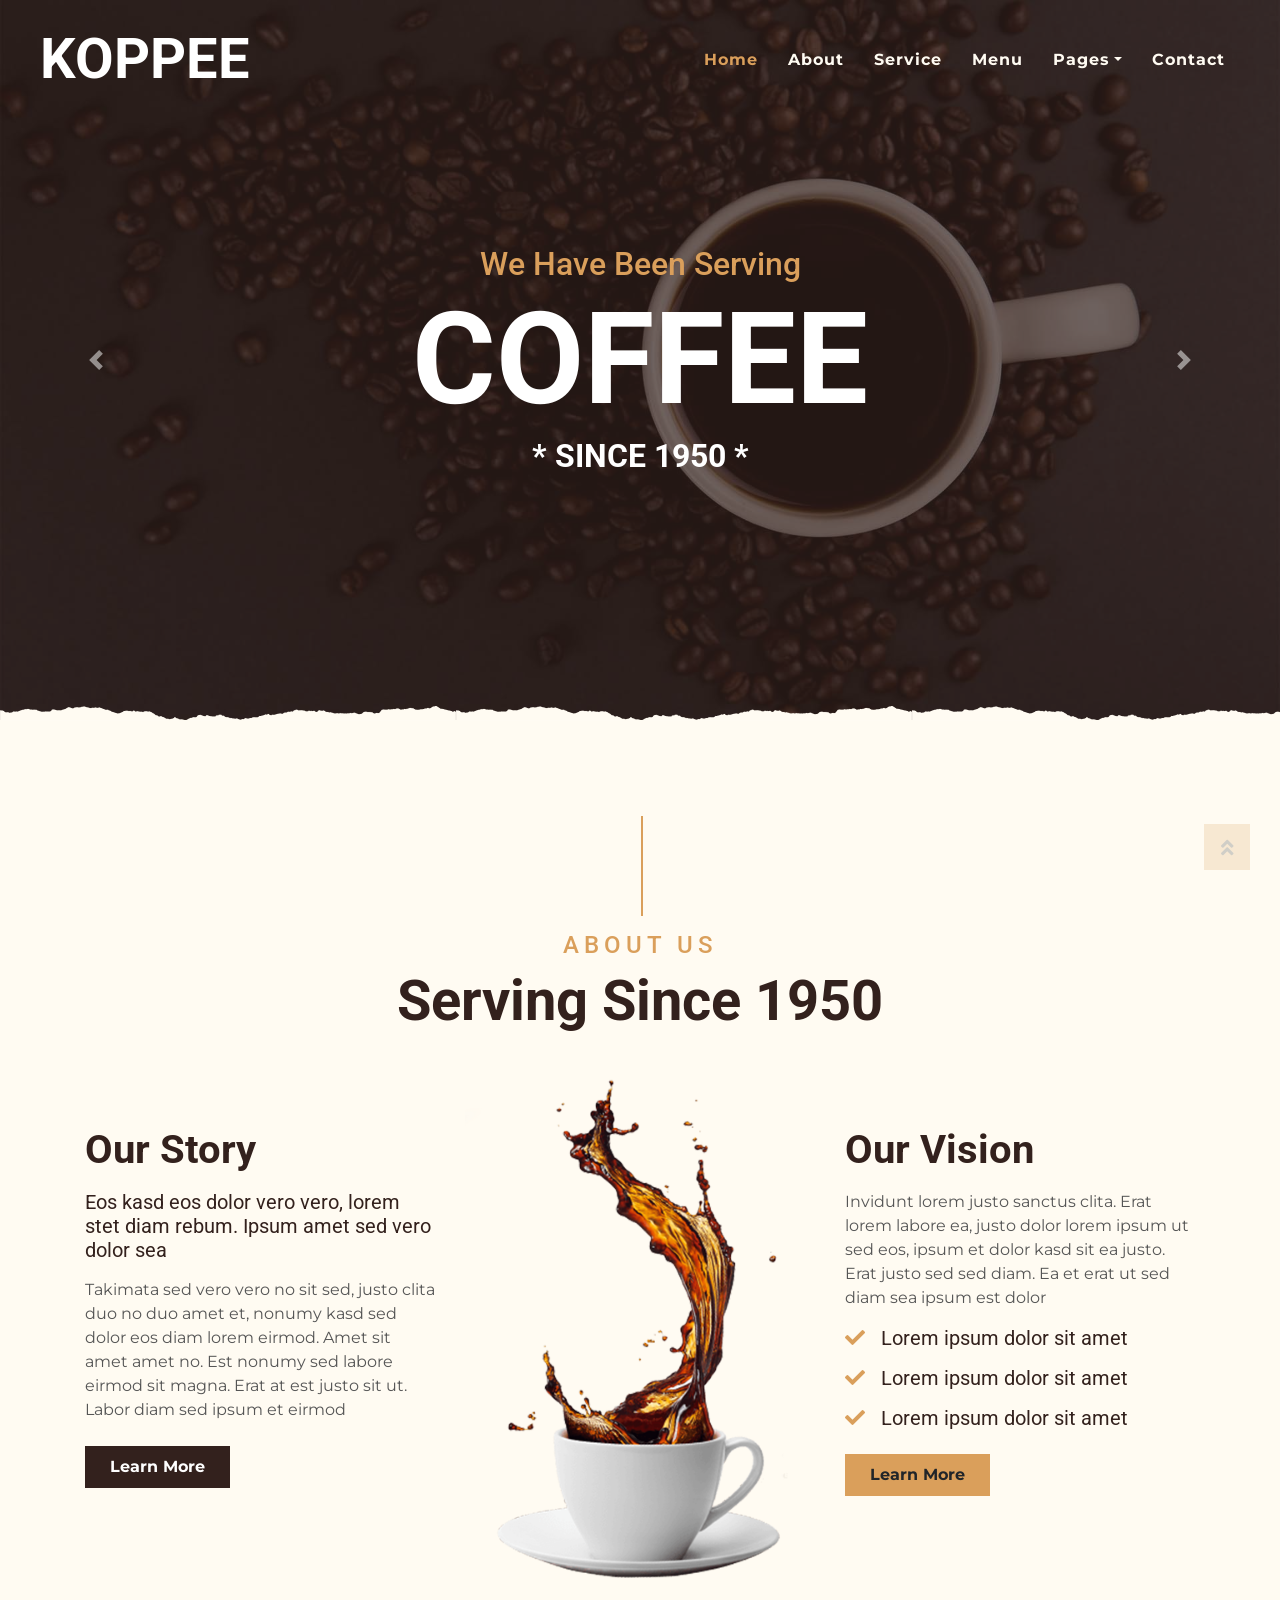
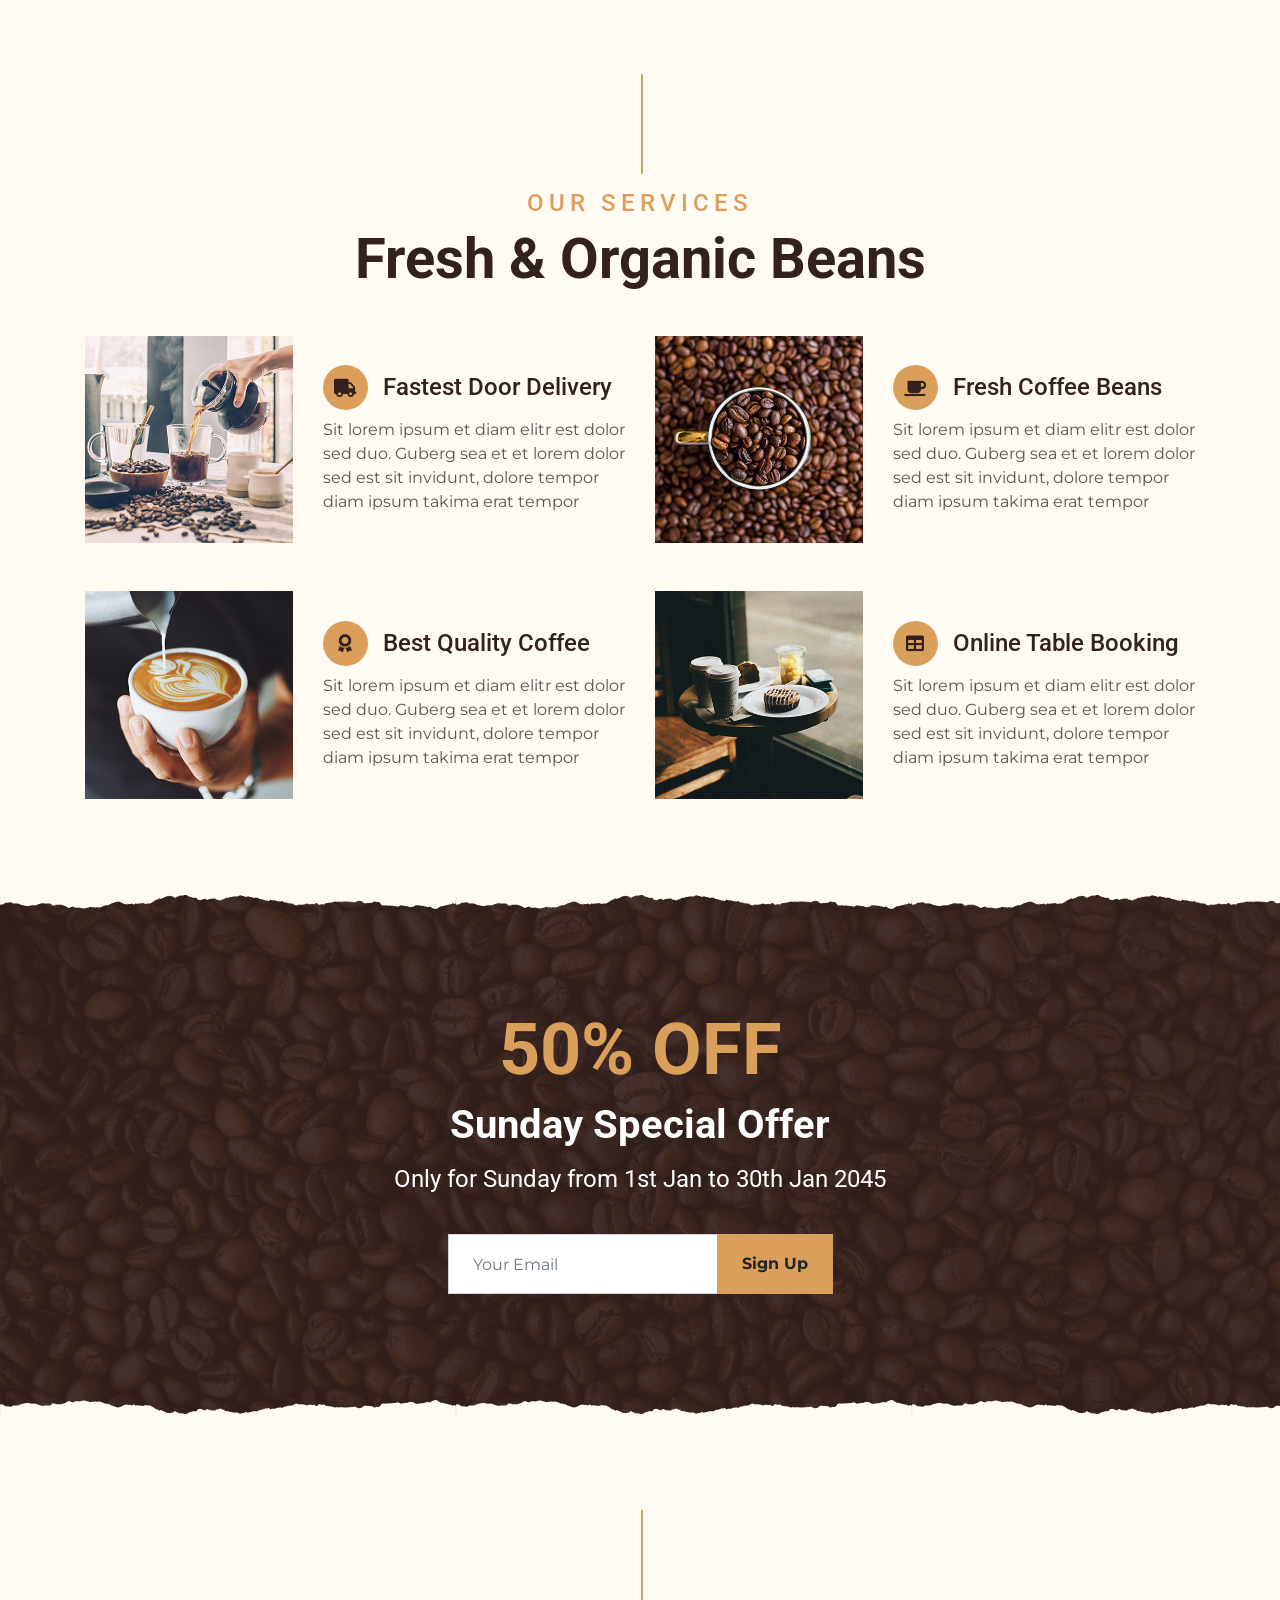
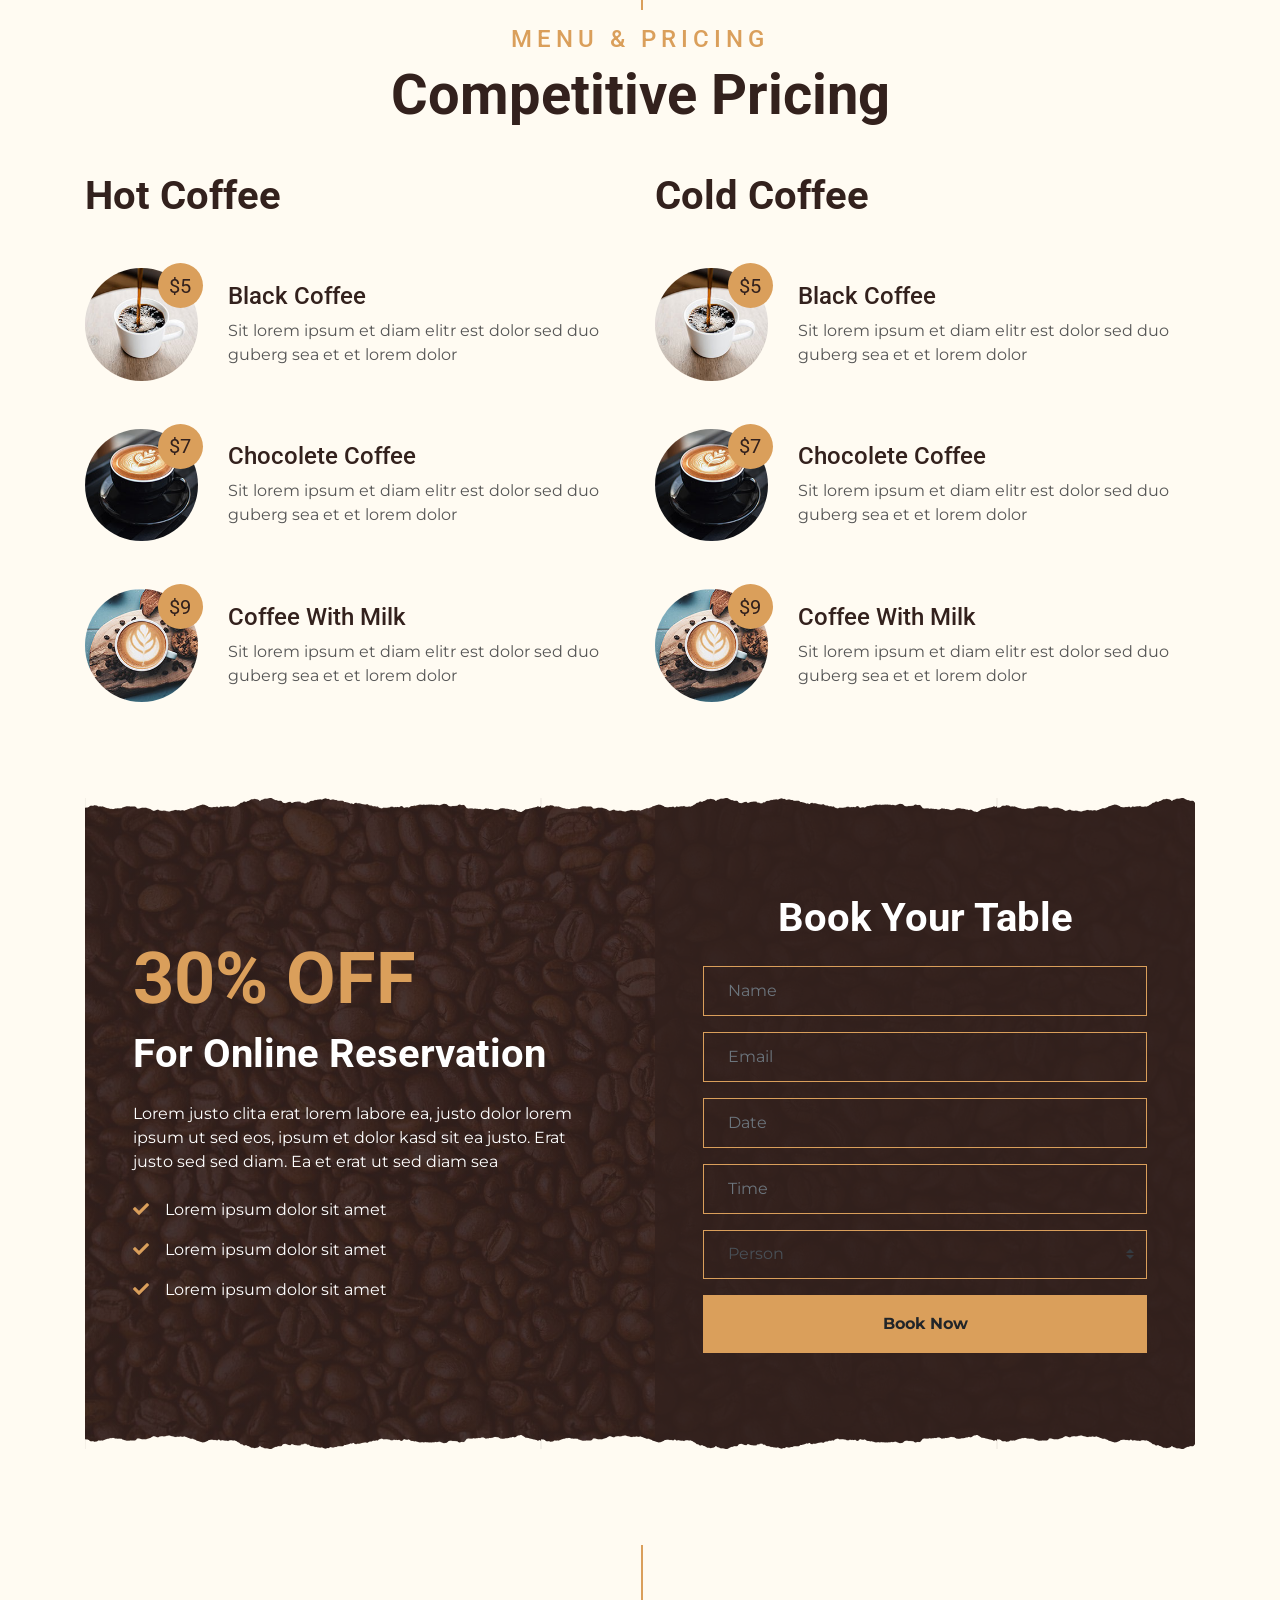
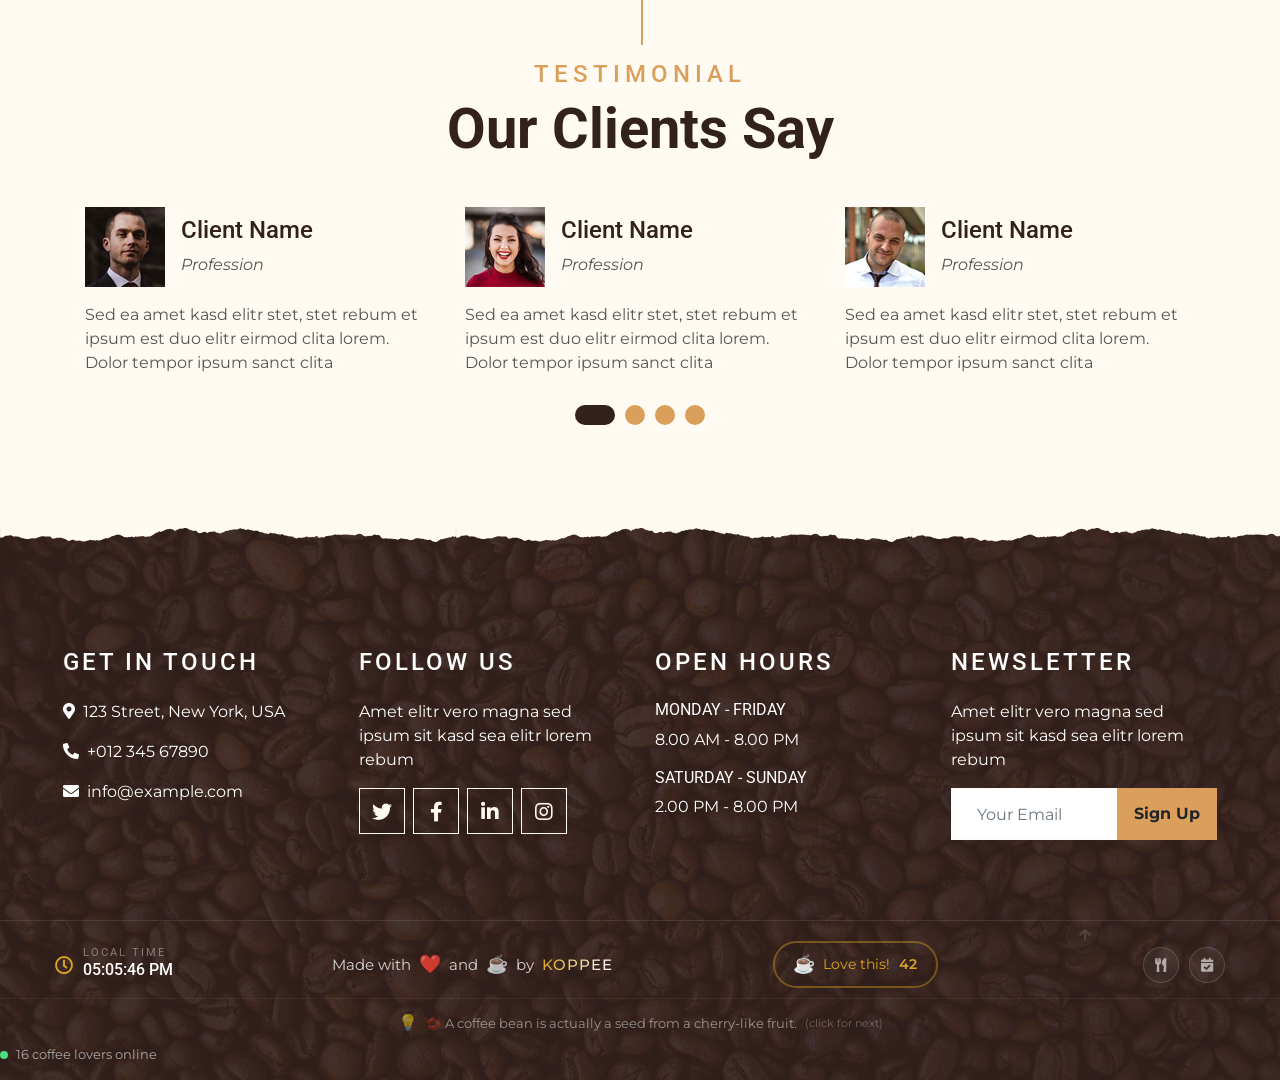
<file: index.html>
<!DOCTYPE html>
<html lang="en">

<head>
    <meta charset="utf-8">
    <title>KOPPEE - Coffee Shop HTML Template</title>
    <meta content="width=device-width, initial-scale=1.0" name="viewport">
    <meta content="Free Website Template" name="keywords">
    <meta content="Free Website Template" name="description">

    <!-- Favicon -->
    <link href="img/favicon.ico" rel="icon">

    <!-- Google Font -->
    <link rel="preconnect" href="https://fonts.gstatic.com">
    <link href="https://fonts.googleapis.com/css2?family=Montserrat:wght@200;400&family=Roboto:wght@400;500;700&display=swap" rel="stylesheet"> 

    <!-- Font Awesome -->
    <link href="https://cdnjs.cloudflare.com/ajax/libs/font-awesome/5.10.0/css/all.min.css" rel="stylesheet">

    <!-- Libraries Stylesheet -->
    <link href="lib/owlcarousel/assets/owl.carousel.min.css" rel="stylesheet">
    <link href="lib/tempusdominus/css/tempusdominus-bootstrap-4.min.css" rel="stylesheet" />

    <!-- Customized Bootstrap Stylesheet -->
    <link href="css/style.min.css" rel="stylesheet">
    <link href="css/footer-interactive.css" rel="stylesheet">
</head>

<body>
    <!-- Navbar Start -->
    <div class="container-fluid p-0 nav-bar">
        <nav class="navbar navbar-expand-lg bg-none navbar-dark py-3">
            <a href="index.html" class="navbar-brand px-lg-4 m-0">
                <h1 class="m-0 display-4 text-uppercase text-white">KOPPEE</h1>
            </a>
            <button type="button" class="navbar-toggler" data-toggle="collapse" data-target="#navbarCollapse">
                <span class="navbar-toggler-icon"></span>
            </button>
            <div class="collapse navbar-collapse justify-content-between" id="navbarCollapse">
                <div class="navbar-nav ml-auto p-4">
                    <a href="index.html" class="nav-item nav-link active">Home</a>
                    <a href="about.html" class="nav-item nav-link">About</a>
                    <a href="service.html" class="nav-item nav-link">Service</a>
                    <a href="menu.html" class="nav-item nav-link">Menu</a>
                    <div class="nav-item dropdown">
                        <a href="#" class="nav-link dropdown-toggle" data-toggle="dropdown">Pages</a>
                        <div class="dropdown-menu text-capitalize">
                            <a href="reservation.html" class="dropdown-item">Reservation</a>
                            <a href="testimonial.html" class="dropdown-item">Testimonial</a>
                        </div>
                    </div>
                    <a href="contact.html" class="nav-item nav-link">Contact</a>
                </div>
            </div>
        </nav>
    </div>
    <!-- Navbar End -->

    <!-- Carousel Start -->
    <div class="container-fluid p-0 mb-5">
        <div id="blog-carousel" class="carousel slide overlay-bottom" data-ride="carousel">
            <div class="carousel-inner">
                <div class="carousel-item active">
                    <img class="w-100" src="img/carousel-1.jpg" alt="Image">
                    <div class="carousel-caption d-flex flex-column align-items-center justify-content-center">
                        <h2 class="text-primary font-weight-medium m-0">We Have Been Serving</h2>
                        <h1 class="display-1 text-white m-0">COFFEE</h1>
                        <h2 class="text-white m-0">* SINCE 1950 *</h2>
                    </div>
                </div>
                <div class="carousel-item">
                    <img class="w-100" src="img/carousel-2.jpg" alt="Image">
                    <div class="carousel-caption d-flex flex-column align-items-center justify-content-center">
                        <h2 class="text-primary font-weight-medium m-0">We Have Been Serving</h2>
                        <h1 class="display-1 text-white m-0">COFFEE</h1>
                        <h2 class="text-white m-0">* SINCE 1950 *</h2>
                    </div>
                </div>
            </div>
            <a class="carousel-control-prev" href="#blog-carousel" data-slide="prev">
                <span class="carousel-control-prev-icon"></span>
            </a>
            <a class="carousel-control-next" href="#blog-carousel" data-slide="next">
                <span class="carousel-control-next-icon"></span>
            </a>
        </div>
    </div>
    <!-- Carousel End -->


    <!-- About Start -->
    <div class="container-fluid py-5">
        <div class="container">
            <div class="section-title">
                <h4 class="text-primary text-uppercase" style="letter-spacing: 5px;">About Us</h4>
                <h1 class="display-4">Serving Since 1950</h1>
            </div>
            <div class="row">
                <div class="col-lg-4 py-0 py-lg-5">
                    <h1 class="mb-3">Our Story</h1>
                    <h5 class="mb-3">Eos kasd eos dolor vero vero, lorem stet diam rebum. Ipsum amet sed vero dolor sea</h5>
                    <p>Takimata sed vero vero no sit sed, justo clita duo no duo amet et, nonumy kasd sed dolor eos diam lorem eirmod. Amet sit amet amet no. Est nonumy sed labore eirmod sit magna. Erat at est justo sit ut. Labor diam sed ipsum et eirmod</p>
                    <a href="" class="btn btn-secondary font-weight-bold py-2 px-4 mt-2">Learn More</a>
                </div>
                <div class="col-lg-4 py-5 py-lg-0" style="min-height: 500px;">
                    <div class="position-relative h-100">
                        <img class="position-absolute w-100 h-100" src="img/about.png" style="object-fit: cover;">
                    </div>
                </div>
                <div class="col-lg-4 py-0 py-lg-5">
                    <h1 class="mb-3">Our Vision</h1>
                    <p>Invidunt lorem justo sanctus clita. Erat lorem labore ea, justo dolor lorem ipsum ut sed eos, ipsum et dolor kasd sit ea justo. Erat justo sed sed diam. Ea et erat ut sed diam sea ipsum est dolor</p>
                    <h5 class="mb-3"><i class="fa fa-check text-primary mr-3"></i>Lorem ipsum dolor sit amet</h5>
                    <h5 class="mb-3"><i class="fa fa-check text-primary mr-3"></i>Lorem ipsum dolor sit amet</h5>
                    <h5 class="mb-3"><i class="fa fa-check text-primary mr-3"></i>Lorem ipsum dolor sit amet</h5>
                    <a href="" class="btn btn-primary font-weight-bold py-2 px-4 mt-2">Learn More</a>
                </div>
            </div>
        </div>
    </div>
    <!-- About End -->


    <!-- Service Start -->
    <div class="container-fluid pt-5">
        <div class="container">
            <div class="section-title">
                <h4 class="text-primary text-uppercase" style="letter-spacing: 5px;">Our Services</h4>
                <h1 class="display-4">Fresh & Organic Beans</h1>
            </div>
            <div class="row">
                <div class="col-lg-6 mb-5">
                    <div class="row align-items-center">
                        <div class="col-sm-5">
                            <img class="img-fluid mb-3 mb-sm-0" src="img/service-1.jpg" alt="">
                        </div>
                        <div class="col-sm-7">
                            <h4><i class="fa fa-truck service-icon"></i>Fastest Door Delivery</h4>
                            <p class="m-0">Sit lorem ipsum et diam elitr est dolor sed duo. Guberg sea et et lorem dolor sed est sit
                                invidunt, dolore tempor diam ipsum takima erat tempor</p>
                        </div>
                    </div>
                </div>
                <div class="col-lg-6 mb-5">
                    <div class="row align-items-center">
                        <div class="col-sm-5">
                            <img class="img-fluid mb-3 mb-sm-0" src="img/service-2.jpg" alt="">
                        </div>
                        <div class="col-sm-7">
                            <h4><i class="fa fa-coffee service-icon"></i>Fresh Coffee Beans</h4>
                            <p class="m-0">Sit lorem ipsum et diam elitr est dolor sed duo. Guberg sea et et lorem dolor sed est sit
                                invidunt, dolore tempor diam ipsum takima erat tempor</p>
                        </div>
                    </div>
                </div>
                <div class="col-lg-6 mb-5">
                    <div class="row align-items-center">
                        <div class="col-sm-5">
                            <img class="img-fluid mb-3 mb-sm-0" src="img/service-3.jpg" alt="">
                        </div>
                        <div class="col-sm-7">
                            <h4><i class="fa fa-award service-icon"></i>Best Quality Coffee</h4>
                            <p class="m-0">Sit lorem ipsum et diam elitr est dolor sed duo. Guberg sea et et lorem dolor sed est sit
                                invidunt, dolore tempor diam ipsum takima erat tempor</p>
                        </div>
                    </div>
                </div>
                <div class="col-lg-6 mb-5">
                    <div class="row align-items-center">
                        <div class="col-sm-5">
                            <img class="img-fluid mb-3 mb-sm-0" src="img/service-4.jpg" alt="">
                        </div>
                        <div class="col-sm-7">
                            <h4><i class="fa fa-table service-icon"></i>Online Table Booking</h4>
                            <p class="m-0">Sit lorem ipsum et diam elitr est dolor sed duo. Guberg sea et et lorem dolor sed est sit
                                invidunt, dolore tempor diam ipsum takima erat tempor</p>
                        </div>
                    </div>
                </div>
            </div>
        </div>
    </div>
    <!-- Service End -->


    <!-- Offer Start -->
    <div class="offer container-fluid my-5 py-5 text-center position-relative overlay-top overlay-bottom">
        <div class="container py-5">
            <h1 class="display-3 text-primary mt-3">50% OFF</h1>
            <h1 class="text-white mb-3">Sunday Special Offer</h1>
            <h4 class="text-white font-weight-normal mb-4 pb-3">Only for Sunday from 1st Jan to 30th Jan 2045</h4>
            <form class="form-inline justify-content-center mb-4">
                <div class="input-group">
                    <input type="text" class="form-control p-4" placeholder="Your Email" style="height: 60px;">
                    <div class="input-group-append">
                        <button class="btn btn-primary font-weight-bold px-4" type="submit">Sign Up</button>
                    </div>
                </div>
            </form>
        </div>
    </div>
    <!-- Offer End -->


    <!-- Menu Start -->
    <div class="container-fluid pt-5">
        <div class="container">
            <div class="section-title">
                <h4 class="text-primary text-uppercase" style="letter-spacing: 5px;">Menu & Pricing</h4>
                <h1 class="display-4">Competitive Pricing</h1>
            </div>
            <div class="row">
                <div class="col-lg-6">
                    <h1 class="mb-5">Hot Coffee</h1>
                    <div class="row align-items-center mb-5">
                        <div class="col-4 col-sm-3">
                            <img class="w-100 rounded-circle mb-3 mb-sm-0" src="img/menu-1.jpg" alt="">
                            <h5 class="menu-price">$5</h5>
                        </div>
                        <div class="col-8 col-sm-9">
                            <h4>Black Coffee</h4>
                            <p class="m-0">Sit lorem ipsum et diam elitr est dolor sed duo guberg sea et et lorem dolor</p>
                        </div>
                    </div>
                    <div class="row align-items-center mb-5">
                        <div class="col-4 col-sm-3">
                            <img class="w-100 rounded-circle mb-3 mb-sm-0" src="img/menu-2.jpg" alt="">
                            <h5 class="menu-price">$7</h5>
                        </div>
                        <div class="col-8 col-sm-9">
                            <h4>Chocolete Coffee</h4>
                            <p class="m-0">Sit lorem ipsum et diam elitr est dolor sed duo guberg sea et et lorem dolor</p>
                        </div>
                    </div>
                    <div class="row align-items-center mb-5">
                        <div class="col-4 col-sm-3">
                            <img class="w-100 rounded-circle mb-3 mb-sm-0" src="img/menu-3.jpg" alt="">
                            <h5 class="menu-price">$9</h5>
                        </div>
                        <div class="col-8 col-sm-9">
                            <h4>Coffee With Milk</h4>
                            <p class="m-0">Sit lorem ipsum et diam elitr est dolor sed duo guberg sea et et lorem dolor</p>
                        </div>
                    </div>
                </div>
                <div class="col-lg-6">
                    <h1 class="mb-5">Cold Coffee</h1>
                    <div class="row align-items-center mb-5">
                        <div class="col-4 col-sm-3">
                            <img class="w-100 rounded-circle mb-3 mb-sm-0" src="img/menu-1.jpg" alt="">
                            <h5 class="menu-price">$5</h5>
                        </div>
                        <div class="col-8 col-sm-9">
                            <h4>Black Coffee</h4>
                            <p class="m-0">Sit lorem ipsum et diam elitr est dolor sed duo guberg sea et et lorem dolor</p>
                        </div>
                    </div>
                    <div class="row align-items-center mb-5">
                        <div class="col-4 col-sm-3">
                            <img class="w-100 rounded-circle mb-3 mb-sm-0" src="img/menu-2.jpg" alt="">
                            <h5 class="menu-price">$7</h5>
                        </div>
                        <div class="col-8 col-sm-9">
                            <h4>Chocolete Coffee</h4>
                            <p class="m-0">Sit lorem ipsum et diam elitr est dolor sed duo guberg sea et et lorem dolor</p>
                        </div>
                    </div>
                    <div class="row align-items-center mb-5">
                        <div class="col-4 col-sm-3">
                            <img class="w-100 rounded-circle mb-3 mb-sm-0" src="img/menu-3.jpg" alt="">
                            <h5 class="menu-price">$9</h5>
                        </div>
                        <div class="col-8 col-sm-9">
                            <h4>Coffee With Milk</h4>
                            <p class="m-0">Sit lorem ipsum et diam elitr est dolor sed duo guberg sea et et lorem dolor</p>
                        </div>
                    </div>
                </div>
            </div>
        </div>
    </div>
    <!-- Menu End -->


    <!-- Reservation Start -->
    <div class="container-fluid my-5">
        <div class="container">
            <div class="reservation position-relative overlay-top overlay-bottom">
                <div class="row align-items-center">
                    <div class="col-lg-6 my-5 my-lg-0">
                        <div class="p-5">
                            <div class="mb-4">
                                <h1 class="display-3 text-primary">30% OFF</h1>
                                <h1 class="text-white">For Online Reservation</h1>
                            </div>
                            <p class="text-white">Lorem justo clita erat lorem labore ea, justo dolor lorem ipsum ut sed eos,
                                ipsum et dolor kasd sit ea justo. Erat justo sed sed diam. Ea et erat ut sed diam sea</p>
                            <ul class="list-inline text-white m-0">
                                <li class="py-2"><i class="fa fa-check text-primary mr-3"></i>Lorem ipsum dolor sit amet</li>
                                <li class="py-2"><i class="fa fa-check text-primary mr-3"></i>Lorem ipsum dolor sit amet</li>
                                <li class="py-2"><i class="fa fa-check text-primary mr-3"></i>Lorem ipsum dolor sit amet</li>
                            </ul>
                        </div>
                    </div>
                    <div class="col-lg-6">
                        <div class="text-center p-5" style="background: rgba(51, 33, 29, .8);">
                            <h1 class="text-white mb-4 mt-5">Book Your Table</h1>
                            <form class="mb-5">
                                <div class="form-group">
                                    <input type="text" class="form-control bg-transparent border-primary p-4" placeholder="Name"
                                        required="required" />
                                </div>
                                <div class="form-group">
                                    <input type="email" class="form-control bg-transparent border-primary p-4" placeholder="Email"
                                        required="required" />
                                </div>
                                <div class="form-group">
                                    <div class="date" id="date" data-target-input="nearest">
                                        <input type="text" class="form-control bg-transparent border-primary p-4 datetimepicker-input" placeholder="Date" data-target="#date" data-toggle="datetimepicker"/>
                                    </div>
                                </div>
                                <div class="form-group">
                                    <div class="time" id="time" data-target-input="nearest">
                                        <input type="text" class="form-control bg-transparent border-primary p-4 datetimepicker-input" placeholder="Time" data-target="#time" data-toggle="datetimepicker"/>
                                    </div>
                                </div>
                                <div class="form-group">
                                    <select class="custom-select bg-transparent border-primary px-4" style="height: 49px;">
                                        <option selected>Person</option>
                                        <option value="1">Person 1</option>
                                        <option value="2">Person 2</option>
                                        <option value="3">Person 3</option>
                                        <option value="3">Person 4</option>
                                    </select>
                                </div>
                                
                                <div>
                                    <button class="btn btn-primary btn-block font-weight-bold py-3" type="submit">Book Now</button>
                                </div>
                            </form>
                        </div>
                    </div>
                </div>
            </div>
        </div>
    </div>
    <!-- Reservation End -->


    <!-- Testimonial Start -->
    <div class="container-fluid py-5">
        <div class="container">
            <div class="section-title">
                <h4 class="text-primary text-uppercase" style="letter-spacing: 5px;">Testimonial</h4>
                <h1 class="display-4">Our Clients Say</h1>
            </div>
            <div class="owl-carousel testimonial-carousel">
                <div class="testimonial-item">
                    <div class="d-flex align-items-center mb-3">
                        <img class="img-fluid" src="img/testimonial-1.jpg" alt="">
                        <div class="ml-3">
                            <h4>Client Name</h4>
                            <i>Profession</i>
                        </div>
                    </div>
                    <p class="m-0">Sed ea amet kasd elitr stet, stet rebum et ipsum est duo elitr eirmod clita lorem. Dolor tempor ipsum sanct clita</p>
                </div>
                <div class="testimonial-item">
                    <div class="d-flex align-items-center mb-3">
                        <img class="img-fluid" src="img/testimonial-2.jpg" alt="">
                        <div class="ml-3">
                            <h4>Client Name</h4>
                            <i>Profession</i>
                        </div>
                    </div>
                    <p class="m-0">Sed ea amet kasd elitr stet, stet rebum et ipsum est duo elitr eirmod clita lorem. Dolor tempor ipsum sanct clita</p>
                </div>
                <div class="testimonial-item">
                    <div class="d-flex align-items-center mb-3">
                        <img class="img-fluid" src="img/testimonial-3.jpg" alt="">
                        <div class="ml-3">
                            <h4>Client Name</h4>
                            <i>Profession</i>
                        </div>
                    </div>
                    <p class="m-0">Sed ea amet kasd elitr stet, stet rebum et ipsum est duo elitr eirmod clita lorem. Dolor tempor ipsum sanct clita</p>
                </div>
                <div class="testimonial-item">
                    <div class="d-flex align-items-center mb-3">
                        <img class="img-fluid" src="img/testimonial-4.jpg" alt="">
                        <div class="ml-3">
                            <h4>Client Name</h4>
                            <i>Profession</i>
                        </div>
                    </div>
                    <p class="m-0">Sed ea amet kasd elitr stet, stet rebum et ipsum est duo elitr eirmod clita lorem. Dolor tempor ipsum sanct clita</p>
                </div>
            </div>
        </div>
    </div>
    <!-- Testimonial End -->


    <!-- Footer Start -->
    <div class="container-fluid footer text-white mt-5 pt-5 px-0 position-relative overlay-top">
        <div class="row mx-0 pt-5 px-sm-3 px-lg-5 mt-4">
            <div class="col-lg-3 col-md-6 mb-5">
                <h4 class="text-white text-uppercase mb-4" style="letter-spacing: 3px;">Get In Touch</h4>
                <p><i class="fa fa-map-marker-alt mr-2"></i>123 Street, New York, USA</p>
                <p><i class="fa fa-phone-alt mr-2"></i>+012 345 67890</p>
                <p class="m-0"><i class="fa fa-envelope mr-2"></i>info@example.com</p>
            </div>
            <div class="col-lg-3 col-md-6 mb-5">
                <h4 class="text-white text-uppercase mb-4" style="letter-spacing: 3px;">Follow Us</h4>
                <p>Amet elitr vero magna sed ipsum sit kasd sea elitr lorem rebum</p>
                <div class="d-flex justify-content-start">
                    <a class="btn btn-lg btn-outline-light btn-lg-square mr-2" href="#"><i class="fab fa-twitter"></i></a>
                    <a class="btn btn-lg btn-outline-light btn-lg-square mr-2" href="#"><i class="fab fa-facebook-f"></i></a>
                    <a class="btn btn-lg btn-outline-light btn-lg-square mr-2" href="#"><i class="fab fa-linkedin-in"></i></a>
                    <a class="btn btn-lg btn-outline-light btn-lg-square" href="#"><i class="fab fa-instagram"></i></a>
                </div>
            </div>
            <div class="col-lg-3 col-md-6 mb-5">
                <h4 class="text-white text-uppercase mb-4" style="letter-spacing: 3px;">Open Hours</h4>
                <div>
                    <h6 class="text-white text-uppercase">Monday - Friday</h6>
                    <p>8.00 AM - 8.00 PM</p>
                    <h6 class="text-white text-uppercase">Saturday - Sunday</h6>
                    <p>2.00 PM - 8.00 PM</p>
                </div>
            </div>
            <div class="col-lg-3 col-md-6 mb-5">
                <h4 class="text-white text-uppercase mb-4" style="letter-spacing: 3px;">Newsletter</h4>
                <p>Amet elitr vero magna sed ipsum sit kasd sea elitr lorem rebum</p>
                <div class="w-100">
                    <div class="input-group">
                        <input type="text" class="form-control border-light" style="padding: 25px;" placeholder="Your Email">
                        <div class="input-group-append">
                            <button class="btn btn-primary font-weight-bold px-3">Sign Up</button>
                        </div>
                    </div>
                </div>
            </div>
        </div>
        <div class="footer-interactive">
            <div id="footer-steam" class="footer-steam"></div>
            <div class="footer-interactive-content">
                <div class="footer-clock">
                    <i class="far fa-clock clock-icon"></i>
                    <div>
                        <span class="clock-label">Local Time</span>
                        <span class="clock-time" id="footer-live-clock">--:--:-- --</span>
                    </div>
                </div>
                <div class="footer-brand-line">
                    <span>Made with</span>
                    <span class="heart-beat">❤️</span>
                    <span>and</span>
                    <span class="heart-beat">☕</span>
                    <span>by</span>
                    <span class="brand-text">KOPPEE</span>
                </div>
                <button class="coffee-reaction-btn" id="coffee-react-btn">
                    <span class="coffee-emoji">☕</span>
                    <span>Love this!</span>
                    <span class="reaction-count" id="coffee-react-count">42</span>
                </button>
                <div class="footer-quick-actions">
                    <a href="#" class="quick-action-btn back-to-top" data-tooltip="Back to Top"><i class="fa fa-arrow-up"></i></a>
                    <a href="menu.html" class="quick-action-btn" data-tooltip="Our Menu"><i class="fa fa-utensils"></i></a>
                    <a href="reservation.html" class="quick-action-btn" data-tooltip="Reserve Table"><i class="fa fa-calendar-check"></i></a>
                </div>
            </div>
            <div class="footer-fun-fact">
                <div class="fun-fact-text">
                    <span class="fact-icon">💡</span>
                    <span class="fact-content" id="footer-fun-fact">Loading fun fact...</span>
                    <span style="font-size:11px; color:rgba(255,255,255,0.3);">(click for next)</span>
                </div>
            </div>
            <div style="text-align:center; margin-top:10px;">
                <span class="footer-visitors"><span class="visitor-dot"></span><span id="footer-visitor-count">loading...</span></span>
            </div>
        </div>
    </div>
    <!-- Footer End -->


    <!-- Back to Top -->
    <a href="#" class="btn btn-lg btn-primary btn-lg-square back-to-top"><i class="fa fa-angle-double-up"></i></a>


    <!-- JavaScript Libraries -->
    <script src="https://code.jquery.com/jquery-3.4.1.min.js"></script>
    <script src="https://stackpath.bootstrapcdn.com/bootstrap/4.4.1/js/bootstrap.bundle.min.js"></script>
    <script src="lib/easing/easing.min.js"></script>
    <script src="lib/waypoints/waypoints.min.js"></script>
    <script src="lib/owlcarousel/owl.carousel.min.js"></script>
    <script src="lib/tempusdominus/js/moment.min.js"></script>
    <script src="lib/tempusdominus/js/moment-timezone.min.js"></script>
    <script src="lib/tempusdominus/js/tempusdominus-bootstrap-4.min.js"></script>

    <!-- Contact Javascript File -->
    <script src="mail/jqBootstrapValidation.min.js"></script>
    <script src="mail/contact.js"></script>

    <!-- Template Javascript -->
    <script src="js/footer-interactive.js"></script>
    <script src="js/main.js"></script>
</body>

</html>
</file>
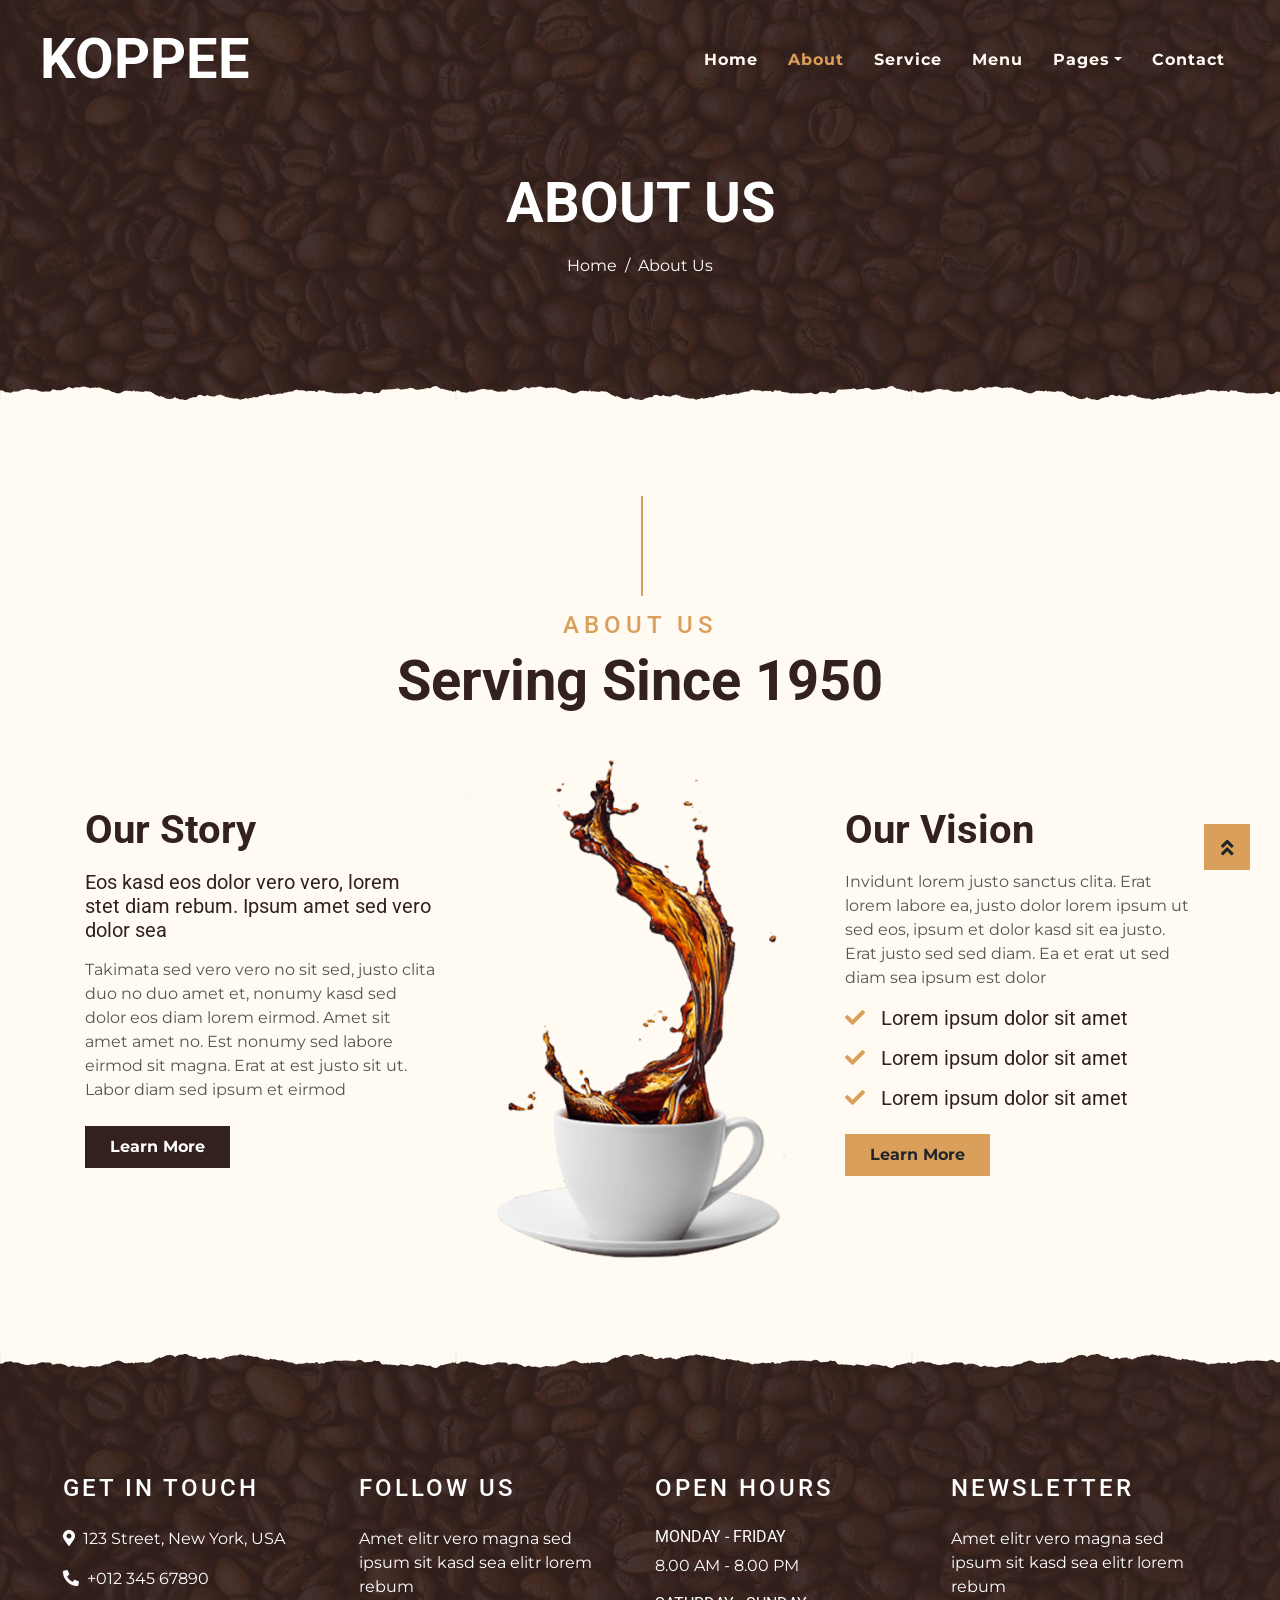
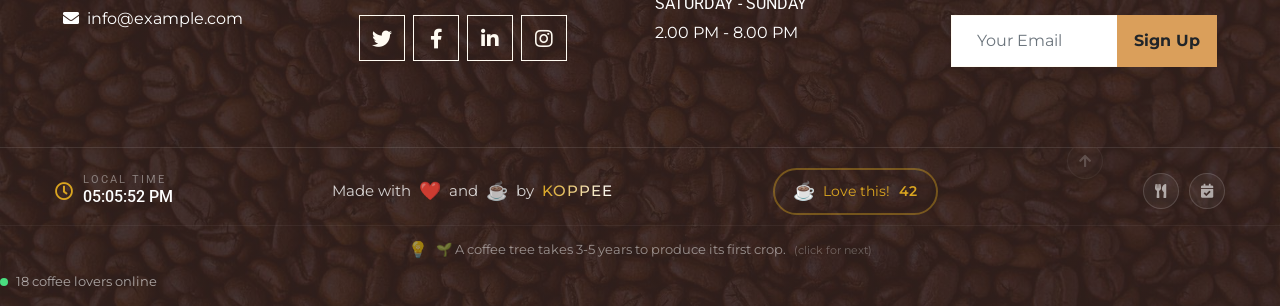
<file: about.html>
<!DOCTYPE html>
<html lang="en">

<head>
    <meta charset="utf-8">
    <title>KOPPEE - Coffee Shop HTML Template</title>
    <meta content="width=device-width, initial-scale=1.0" name="viewport">
    <meta content="Free Website Template" name="keywords">
    <meta content="Free Website Template" name="description">

    <!-- Favicon -->
    <link href="img/favicon.ico" rel="icon">

    <!-- Google Font -->
    <link rel="preconnect" href="https://fonts.gstatic.com">
    <link href="https://fonts.googleapis.com/css2?family=Montserrat:wght@200;400&family=Roboto:wght@400;500;700&display=swap" rel="stylesheet"> 

    <!-- Font Awesome -->
    <link href="https://cdnjs.cloudflare.com/ajax/libs/font-awesome/5.10.0/css/all.min.css" rel="stylesheet">

    <!-- Libraries Stylesheet -->
    <link href="lib/owlcarousel/assets/owl.carousel.min.css" rel="stylesheet">
    <link href="lib/tempusdominus/css/tempusdominus-bootstrap-4.min.css" rel="stylesheet" />

    <!-- Customized Bootstrap Stylesheet -->
    <link href="css/style.min.css" rel="stylesheet">
    <link href="css/footer-interactive.css" rel="stylesheet">
</head>

<body>
    <!-- Navbar Start -->
    <div class="container-fluid p-0 nav-bar">
        <nav class="navbar navbar-expand-lg bg-none navbar-dark py-3">
            <a href="index.html" class="navbar-brand px-lg-4 m-0">
                <h1 class="m-0 display-4 text-uppercase text-white">KOPPEE</h1>
            </a>
            <button type="button" class="navbar-toggler" data-toggle="collapse" data-target="#navbarCollapse">
                <span class="navbar-toggler-icon"></span>
            </button>
            <div class="collapse navbar-collapse justify-content-between" id="navbarCollapse">
                <div class="navbar-nav ml-auto p-4">
                    <a href="index.html" class="nav-item nav-link">Home</a>
                    <a href="about.html" class="nav-item nav-link active">About</a>
                    <a href="service.html" class="nav-item nav-link">Service</a>
                    <a href="menu.html" class="nav-item nav-link">Menu</a>
                    <div class="nav-item dropdown">
                        <a href="#" class="nav-link dropdown-toggle" data-toggle="dropdown">Pages</a>
                        <div class="dropdown-menu text-capitalize">
                            <a href="reservation.html" class="dropdown-item">Reservation</a>
                            <a href="testimonial.html" class="dropdown-item">Testimonial</a>
                        </div>
                    </div>
                    <a href="contact.html" class="nav-item nav-link">Contact</a>
                </div>
            </div>
        </nav>
    </div>
    <!-- Navbar End -->


    <!-- Page Header Start -->
    <div class="container-fluid page-header mb-5 position-relative overlay-bottom">
        <div class="d-flex flex-column align-items-center justify-content-center pt-0 pt-lg-5" style="min-height: 400px">
            <h1 class="display-4 mb-3 mt-0 mt-lg-5 text-white text-uppercase">About Us</h1>
            <div class="d-inline-flex mb-lg-5">
                <p class="m-0 text-white"><a class="text-white" href="">Home</a></p>
                <p class="m-0 text-white px-2">/</p>
                <p class="m-0 text-white">About Us</p>
            </div>
        </div>
    </div>
    <!-- Page Header End -->


    <!-- About Start -->
    <div class="container-fluid py-5">
        <div class="container">
            <div class="section-title">
                <h4 class="text-primary text-uppercase" style="letter-spacing: 5px;">About Us</h4>
                <h1 class="display-4">Serving Since 1950</h1>
            </div>
            <div class="row">
                <div class="col-lg-4 py-0 py-lg-5">
                    <h1 class="mb-3">Our Story</h1>
                    <h5 class="mb-3">Eos kasd eos dolor vero vero, lorem stet diam rebum. Ipsum amet sed vero dolor sea</h5>
                    <p>Takimata sed vero vero no sit sed, justo clita duo no duo amet et, nonumy kasd sed dolor eos diam lorem eirmod. Amet sit amet amet no. Est nonumy sed labore eirmod sit magna. Erat at est justo sit ut. Labor diam sed ipsum et eirmod</p>
                    <a href="" class="btn btn-secondary font-weight-bold py-2 px-4 mt-2">Learn More</a>
                </div>
                <div class="col-lg-4 py-5 py-lg-0" style="min-height: 500px;">
                    <div class="position-relative h-100">
                        <img class="position-absolute w-100 h-100" src="img/about.png" style="object-fit: cover;">
                    </div>
                </div>
                <div class="col-lg-4 py-0 py-lg-5">
                    <h1 class="mb-3">Our Vision</h1>
                    <p>Invidunt lorem justo sanctus clita. Erat lorem labore ea, justo dolor lorem ipsum ut sed eos, ipsum et dolor kasd sit ea justo. Erat justo sed sed diam. Ea et erat ut sed diam sea ipsum est dolor</p>
                    <h5 class="mb-3"><i class="fa fa-check text-primary mr-3"></i>Lorem ipsum dolor sit amet</h5>
                    <h5 class="mb-3"><i class="fa fa-check text-primary mr-3"></i>Lorem ipsum dolor sit amet</h5>
                    <h5 class="mb-3"><i class="fa fa-check text-primary mr-3"></i>Lorem ipsum dolor sit amet</h5>
                    <a href="" class="btn btn-primary font-weight-bold py-2 px-4 mt-2">Learn More</a>
                </div>
            </div>
        </div>
    </div>
    <!-- About End -->


    <!-- Footer Start -->
    <div class="container-fluid footer text-white mt-5 pt-5 px-0 position-relative overlay-top">
        <div class="row mx-0 pt-5 px-sm-3 px-lg-5 mt-4">
            <div class="col-lg-3 col-md-6 mb-5">
                <h4 class="text-white text-uppercase mb-4" style="letter-spacing: 3px;">Get In Touch</h4>
                <p><i class="fa fa-map-marker-alt mr-2"></i>123 Street, New York, USA</p>
                <p><i class="fa fa-phone-alt mr-2"></i>+012 345 67890</p>
                <p class="m-0"><i class="fa fa-envelope mr-2"></i>info@example.com</p>
            </div>
            <div class="col-lg-3 col-md-6 mb-5">
                <h4 class="text-white text-uppercase mb-4" style="letter-spacing: 3px;">Follow Us</h4>
                <p>Amet elitr vero magna sed ipsum sit kasd sea elitr lorem rebum</p>
                <div class="d-flex justify-content-start">
                    <a class="btn btn-lg btn-outline-light btn-lg-square mr-2" href="#"><i class="fab fa-twitter"></i></a>
                    <a class="btn btn-lg btn-outline-light btn-lg-square mr-2" href="#"><i class="fab fa-facebook-f"></i></a>
                    <a class="btn btn-lg btn-outline-light btn-lg-square mr-2" href="#"><i class="fab fa-linkedin-in"></i></a>
                    <a class="btn btn-lg btn-outline-light btn-lg-square" href="#"><i class="fab fa-instagram"></i></a>
                </div>
            </div>
            <div class="col-lg-3 col-md-6 mb-5">
                <h4 class="text-white text-uppercase mb-4" style="letter-spacing: 3px;">Open Hours</h4>
                <div>
                    <h6 class="text-white text-uppercase">Monday - Friday</h6>
                    <p>8.00 AM - 8.00 PM</p>
                    <h6 class="text-white text-uppercase">Saturday - Sunday</h6>
                    <p>2.00 PM - 8.00 PM</p>
                </div>
            </div>
            <div class="col-lg-3 col-md-6 mb-5">
                <h4 class="text-white text-uppercase mb-4" style="letter-spacing: 3px;">Newsletter</h4>
                <p>Amet elitr vero magna sed ipsum sit kasd sea elitr lorem rebum</p>
                <div class="w-100">
                    <div class="input-group">
                        <input type="text" class="form-control border-light" style="padding: 25px;" placeholder="Your Email">
                        <div class="input-group-append">
                            <button class="btn btn-primary font-weight-bold px-3">Sign Up</button>
                        </div>
                    </div>
                </div>
            </div>
        </div>
        <div class="footer-interactive">
            <div id="footer-steam" class="footer-steam"></div>
            <div class="footer-interactive-content">
                <div class="footer-clock">
                    <i class="far fa-clock clock-icon"></i>
                    <div>
                        <span class="clock-label">Local Time</span>
                        <span class="clock-time" id="footer-live-clock">--:--:-- --</span>
                    </div>
                </div>
                <div class="footer-brand-line">
                    <span>Made with</span>
                    <span class="heart-beat">❤️</span>
                    <span>and</span>
                    <span class="heart-beat">☕</span>
                    <span>by</span>
                    <span class="brand-text">KOPPEE</span>
                </div>
                <button class="coffee-reaction-btn" id="coffee-react-btn">
                    <span class="coffee-emoji">☕</span>
                    <span>Love this!</span>
                    <span class="reaction-count" id="coffee-react-count">42</span>
                </button>
                <div class="footer-quick-actions">
                    <a href="#" class="quick-action-btn back-to-top" data-tooltip="Back to Top"><i class="fa fa-arrow-up"></i></a>
                    <a href="menu.html" class="quick-action-btn" data-tooltip="Our Menu"><i class="fa fa-utensils"></i></a>
                    <a href="reservation.html" class="quick-action-btn" data-tooltip="Reserve Table"><i class="fa fa-calendar-check"></i></a>
                </div>
            </div>
            <div class="footer-fun-fact">
                <div class="fun-fact-text">
                    <span class="fact-icon">💡</span>
                    <span class="fact-content" id="footer-fun-fact">Loading fun fact...</span>
                    <span style="font-size:11px; color:rgba(255,255,255,0.3);">(click for next)</span>
                </div>
            </div>
            <div style="text-align:center; margin-top:10px;">
                <span class="footer-visitors"><span class="visitor-dot"></span><span id="footer-visitor-count">loading...</span></span>
            </div>
        </div>
    </div>
    <!-- Footer End -->


    <!-- Back to Top -->
    <a href="#" class="btn btn-lg btn-primary btn-lg-square back-to-top"><i class="fa fa-angle-double-up"></i></a>


    <!-- JavaScript Libraries -->
    <script src="https://code.jquery.com/jquery-3.4.1.min.js"></script>
    <script src="https://stackpath.bootstrapcdn.com/bootstrap/4.4.1/js/bootstrap.bundle.min.js"></script>
    <script src="lib/easing/easing.min.js"></script>
    <script src="lib/waypoints/waypoints.min.js"></script>
    <script src="lib/owlcarousel/owl.carousel.min.js"></script>
    <script src="lib/tempusdominus/js/moment.min.js"></script>
    <script src="lib/tempusdominus/js/moment-timezone.min.js"></script>
    <script src="lib/tempusdominus/js/tempusdominus-bootstrap-4.min.js"></script>

    <!-- Contact Javascript File -->
    <script src="mail/jqBootstrapValidation.min.js"></script>
    <script src="mail/contact.js"></script>

    <!-- Template Javascript -->
    <script src="js/footer-interactive.js"></script>
    <script src="js/main.js"></script>
</body>

</html>
</file>
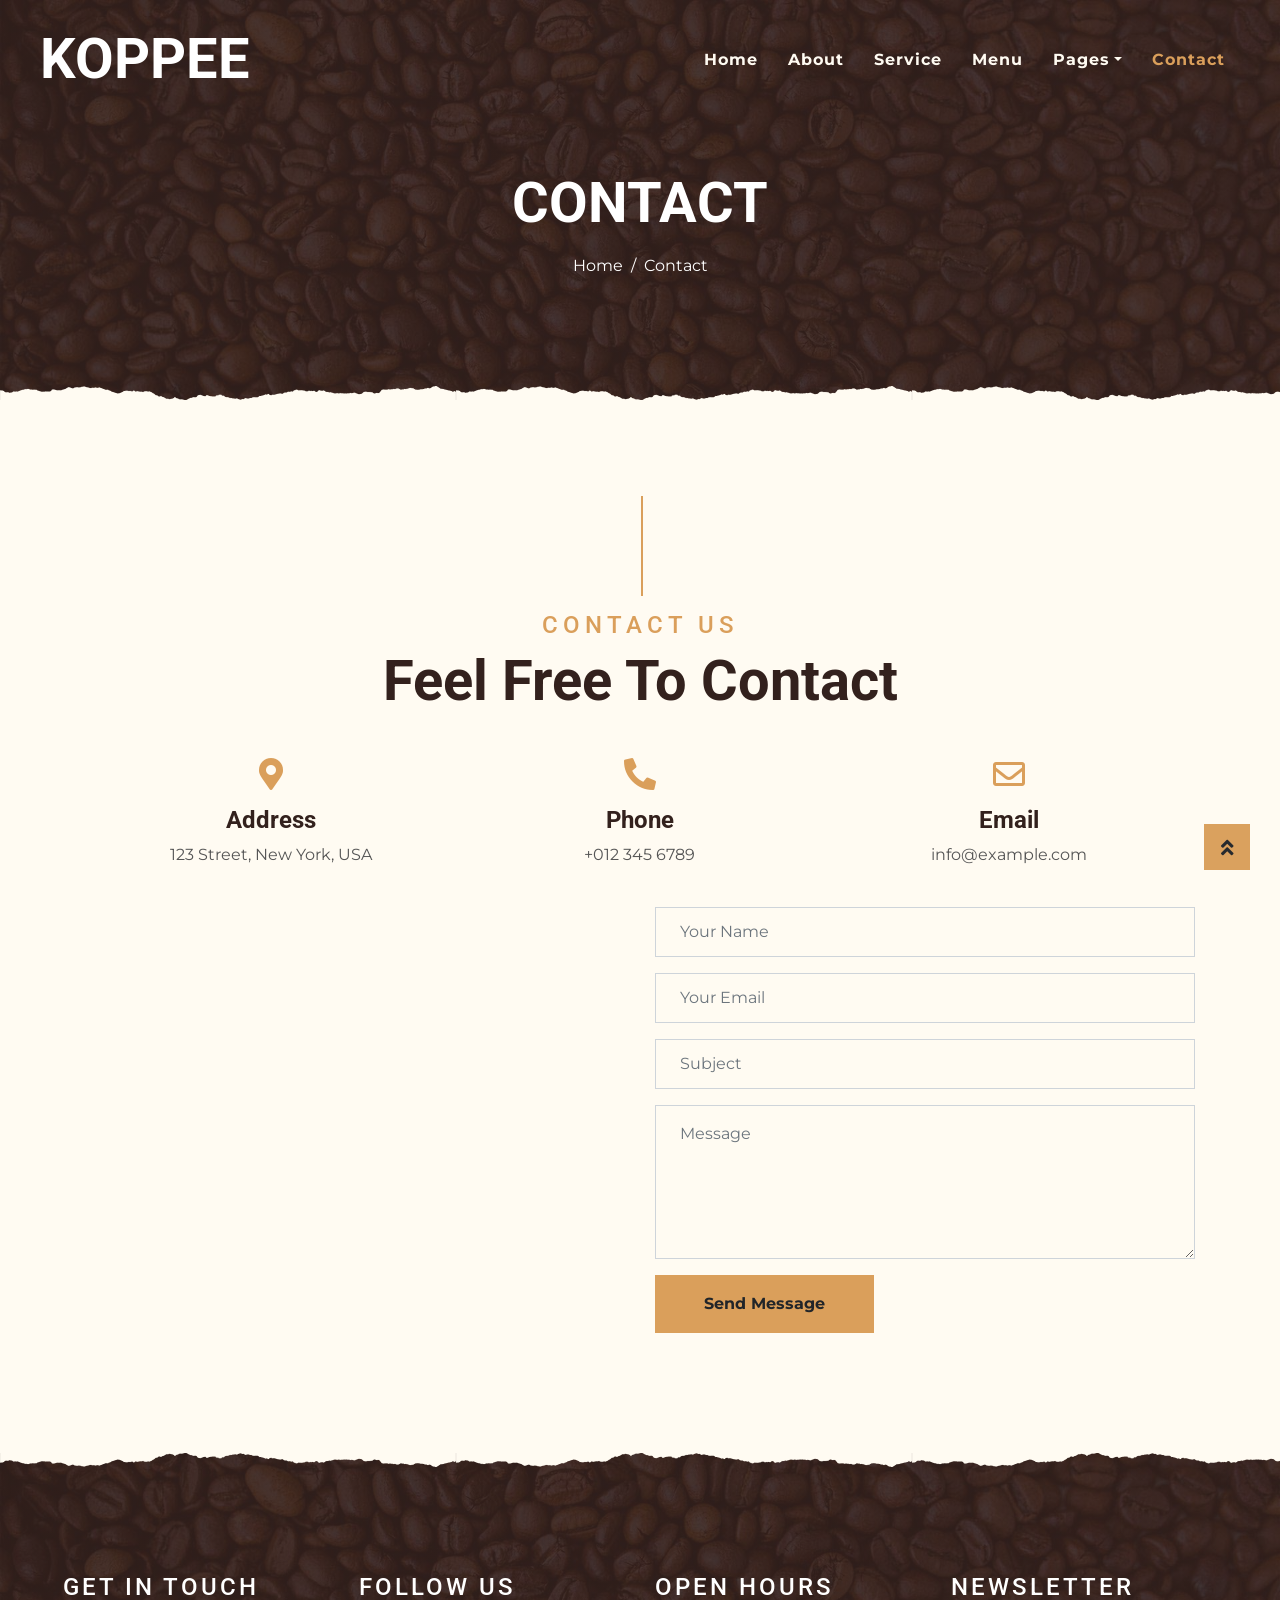
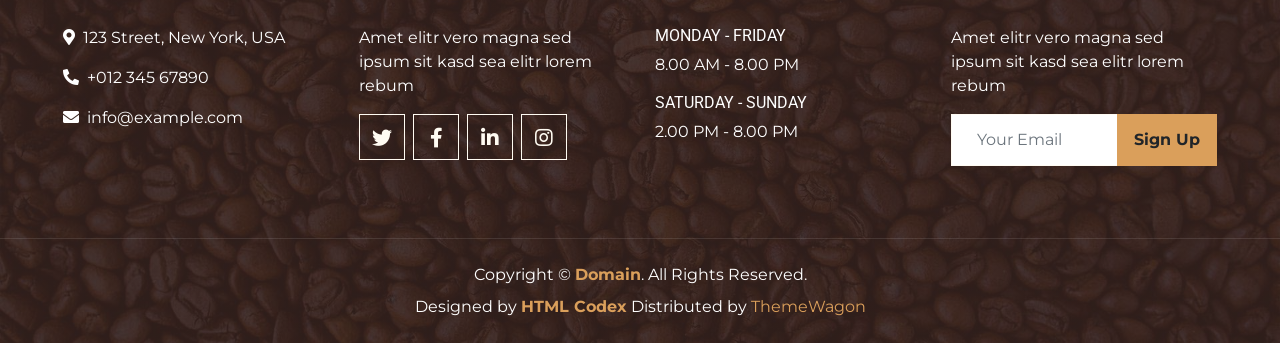
<file: contact.html>
<!DOCTYPE html>
<html lang="en">

<head>
    <meta charset="utf-8">
    <title>KOPPEE - Coffee Shop HTML Template</title>
    <meta content="width=device-width, initial-scale=1.0" name="viewport">
    <meta content="Free Website Template" name="keywords">
    <meta content="Free Website Template" name="description">

    <!-- Favicon -->
    <link href="img/favicon.ico" rel="icon">

    <!-- Google Font -->
    <link rel="preconnect" href="https://fonts.gstatic.com">
    <link href="https://fonts.googleapis.com/css2?family=Montserrat:wght@200;400&family=Roboto:wght@400;500;700&display=swap" rel="stylesheet"> 

    <!-- Font Awesome -->
    <link href="https://cdnjs.cloudflare.com/ajax/libs/font-awesome/5.10.0/css/all.min.css" rel="stylesheet">

    <!-- Libraries Stylesheet -->
    <link href="lib/owlcarousel/assets/owl.carousel.min.css" rel="stylesheet">
    <link href="lib/tempusdominus/css/tempusdominus-bootstrap-4.min.css" rel="stylesheet" />

    <!-- Customized Bootstrap Stylesheet -->
    <link href="css/style.min.css" rel="stylesheet">
</head>

<body>
    <!-- Navbar Start -->
    <div class="container-fluid p-0 nav-bar">
        <nav class="navbar navbar-expand-lg bg-none navbar-dark py-3">
            <a href="index.html" class="navbar-brand px-lg-4 m-0">
                <h1 class="m-0 display-4 text-uppercase text-white">KOPPEE</h1>
            </a>
            <button type="button" class="navbar-toggler" data-toggle="collapse" data-target="#navbarCollapse">
                <span class="navbar-toggler-icon"></span>
            </button>
            <div class="collapse navbar-collapse justify-content-between" id="navbarCollapse">
                <div class="navbar-nav ml-auto p-4">
                    <a href="index.html" class="nav-item nav-link">Home</a>
                    <a href="about.html" class="nav-item nav-link">About</a>
                    <a href="service.html" class="nav-item nav-link">Service</a>
                    <a href="menu.html" class="nav-item nav-link">Menu</a>
                    <div class="nav-item dropdown">
                        <a href="#" class="nav-link dropdown-toggle" data-toggle="dropdown">Pages</a>
                        <div class="dropdown-menu text-capitalize">
                            <a href="reservation.html" class="dropdown-item">Reservation</a>
                            <a href="testimonial.html" class="dropdown-item">Testimonial</a>
                        </div>
                    </div>
                    <a href="contact.html" class="nav-item nav-link active">Contact</a>
                </div>
            </div>
        </nav>
    </div>
    <!-- Navbar End -->


    <!-- Page Header Start -->
    <div class="container-fluid page-header mb-5 position-relative overlay-bottom">
        <div class="d-flex flex-column align-items-center justify-content-center pt-0 pt-lg-5" style="min-height: 400px">
            <h1 class="display-4 mb-3 mt-0 mt-lg-5 text-white text-uppercase">Contact</h1>
            <div class="d-inline-flex mb-lg-5">
                <p class="m-0 text-white"><a class="text-white" href="">Home</a></p>
                <p class="m-0 text-white px-2">/</p>
                <p class="m-0 text-white">Contact</p>
            </div>
        </div>
    </div>
    <!-- Page Header End -->


    <!-- Contact Start -->
    <div class="container-fluid pt-5">
        <div class="container">
            <div class="section-title">
                <h4 class="text-primary text-uppercase" style="letter-spacing: 5px;">Contact Us</h4>
                <h1 class="display-4">Feel Free To Contact</h1>
            </div>
            <div class="row px-3 pb-2">
                <div class="col-sm-4 text-center mb-3">
                    <i class="fa fa-2x fa-map-marker-alt mb-3 text-primary"></i>
                    <h4 class="font-weight-bold">Address</h4>
                    <p>123 Street, New York, USA</p>
                </div>
                <div class="col-sm-4 text-center mb-3">
                    <i class="fa fa-2x fa-phone-alt mb-3 text-primary"></i>
                    <h4 class="font-weight-bold">Phone</h4>
                    <p>+012 345 6789</p>
                </div>
                <div class="col-sm-4 text-center mb-3">
                    <i class="far fa-2x fa-envelope mb-3 text-primary"></i>
                    <h4 class="font-weight-bold">Email</h4>
                    <p>info@example.com</p>
                </div>
            </div>
            <div class="row">
                <div class="col-md-6 pb-5">
                    <iframe style="width: 100%; height: 443px;"
                        src="https://www.google.com/maps/embed?pb=!1m18!1m12!1m3!1d3001156.4288297426!2d-78.01371936852176!3d42.72876761954724!2m3!1f0!2f0!3f0!3m2!1i1024!2i768!4f13.1!3m3!1m2!1s0x4ccc4bf0f123a5a9%3A0xddcfc6c1de189567!2sNew%20York%2C%20USA!5e0!3m2!1sen!2sbd!4v1603794290143!5m2!1sen!2sbd"
                        frameborder="0" style="border:0;" allowfullscreen="" aria-hidden="false" tabindex="0"></iframe>
                </div>
                <div class="col-md-6 pb-5">
                    <div class="contact-form">
                        <div id="success"></div>
                        <form name="sentMessage" id="contactForm" novalidate="novalidate">
                            <div class="control-group">
                                <input type="text" class="form-control bg-transparent p-4" id="name" placeholder="Your Name"
                                    required="required" data-validation-required-message="Please enter your name" />
                                <p class="help-block text-danger"></p>
                            </div>
                            <div class="control-group">
                                <input type="email" class="form-control bg-transparent p-4" id="email" placeholder="Your Email"
                                    required="required" data-validation-required-message="Please enter your email" />
                                <p class="help-block text-danger"></p>
                            </div>
                            <div class="control-group">
                                <input type="text" class="form-control bg-transparent p-4" id="subject" placeholder="Subject"
                                    required="required" data-validation-required-message="Please enter a subject" />
                                <p class="help-block text-danger"></p>
                            </div>
                            <div class="control-group">
                                <textarea class="form-control bg-transparent py-3 px-4" rows="5" id="message" placeholder="Message"
                                    required="required"
                                    data-validation-required-message="Please enter your message"></textarea>
                                <p class="help-block text-danger"></p>
                            </div>
                            <div>
                                <button class="btn btn-primary font-weight-bold py-3 px-5" type="submit" id="sendMessageButton">Send
                                    Message</button>
                            </div>
                        </form>
                    </div>
                </div>
            </div>
        </div>
    </div>
    <!-- Contact End -->


    <!-- Footer Start -->
    <div class="container-fluid footer text-white mt-5 pt-5 px-0 position-relative overlay-top">
        <div class="row mx-0 pt-5 px-sm-3 px-lg-5 mt-4">
            <div class="col-lg-3 col-md-6 mb-5">
                <h4 class="text-white text-uppercase mb-4" style="letter-spacing: 3px;">Get In Touch</h4>
                <p><i class="fa fa-map-marker-alt mr-2"></i>123 Street, New York, USA</p>
                <p><i class="fa fa-phone-alt mr-2"></i>+012 345 67890</p>
                <p class="m-0"><i class="fa fa-envelope mr-2"></i>info@example.com</p>
            </div>
            <div class="col-lg-3 col-md-6 mb-5">
                <h4 class="text-white text-uppercase mb-4" style="letter-spacing: 3px;">Follow Us</h4>
                <p>Amet elitr vero magna sed ipsum sit kasd sea elitr lorem rebum</p>
                <div class="d-flex justify-content-start">
                    <a class="btn btn-lg btn-outline-light btn-lg-square mr-2" href="#"><i class="fab fa-twitter"></i></a>
                    <a class="btn btn-lg btn-outline-light btn-lg-square mr-2" href="#"><i class="fab fa-facebook-f"></i></a>
                    <a class="btn btn-lg btn-outline-light btn-lg-square mr-2" href="#"><i class="fab fa-linkedin-in"></i></a>
                    <a class="btn btn-lg btn-outline-light btn-lg-square" href="#"><i class="fab fa-instagram"></i></a>
                </div>
            </div>
            <div class="col-lg-3 col-md-6 mb-5">
                <h4 class="text-white text-uppercase mb-4" style="letter-spacing: 3px;">Open Hours</h4>
                <div>
                    <h6 class="text-white text-uppercase">Monday - Friday</h6>
                    <p>8.00 AM - 8.00 PM</p>
                    <h6 class="text-white text-uppercase">Saturday - Sunday</h6>
                    <p>2.00 PM - 8.00 PM</p>
                </div>
            </div>
            <div class="col-lg-3 col-md-6 mb-5">
                <h4 class="text-white text-uppercase mb-4" style="letter-spacing: 3px;">Newsletter</h4>
                <p>Amet elitr vero magna sed ipsum sit kasd sea elitr lorem rebum</p>
                <div class="w-100">
                    <div class="input-group">
                        <input type="text" class="form-control border-light" style="padding: 25px;" placeholder="Your Email">
                        <div class="input-group-append">
                            <button class="btn btn-primary font-weight-bold px-3">Sign Up</button>
                        </div>
                    </div>
                </div>
            </div>
        </div>
        <div class="container-fluid text-center text-white border-top mt-4 py-4 px-sm-3 px-md-5" style="border-color: rgba(256, 256, 256, .1) !important;">
            <p class="mb-2 text-white">Copyright &copy; <a class="font-weight-bold" href="#">Domain</a>. All Rights Reserved.</a></p>
            <p class="m-0 text-white">Designed by <a class="font-weight-bold" href="https://htmlcodex.com">HTML Codex</a> Distributed by <a href="https://themewagon.com" target="_blank">ThemeWagon</a></a></p>
        </div>
    </div>
    <!-- Footer End -->


    <!-- Back to Top -->
    <a href="#" class="btn btn-lg btn-primary btn-lg-square back-to-top"><i class="fa fa-angle-double-up"></i></a>


    <!-- JavaScript Libraries -->
    <script src="https://code.jquery.com/jquery-3.4.1.min.js"></script>
    <script src="https://stackpath.bootstrapcdn.com/bootstrap/4.4.1/js/bootstrap.bundle.min.js"></script>
    <script src="lib/easing/easing.min.js"></script>
    <script src="lib/waypoints/waypoints.min.js"></script>
    <script src="lib/owlcarousel/owl.carousel.min.js"></script>
    <script src="lib/tempusdominus/js/moment.min.js"></script>
    <script src="lib/tempusdominus/js/moment-timezone.min.js"></script>
    <script src="lib/tempusdominus/js/tempusdominus-bootstrap-4.min.js"></script>

    <!-- Contact Javascript File -->
    <script src="mail/jqBootstrapValidation.min.js"></script>
    <script src="mail/contact.js"></script>

    <!-- Template Javascript -->
    <script src="js/main.js"></script>
</body>

</html>
</file>
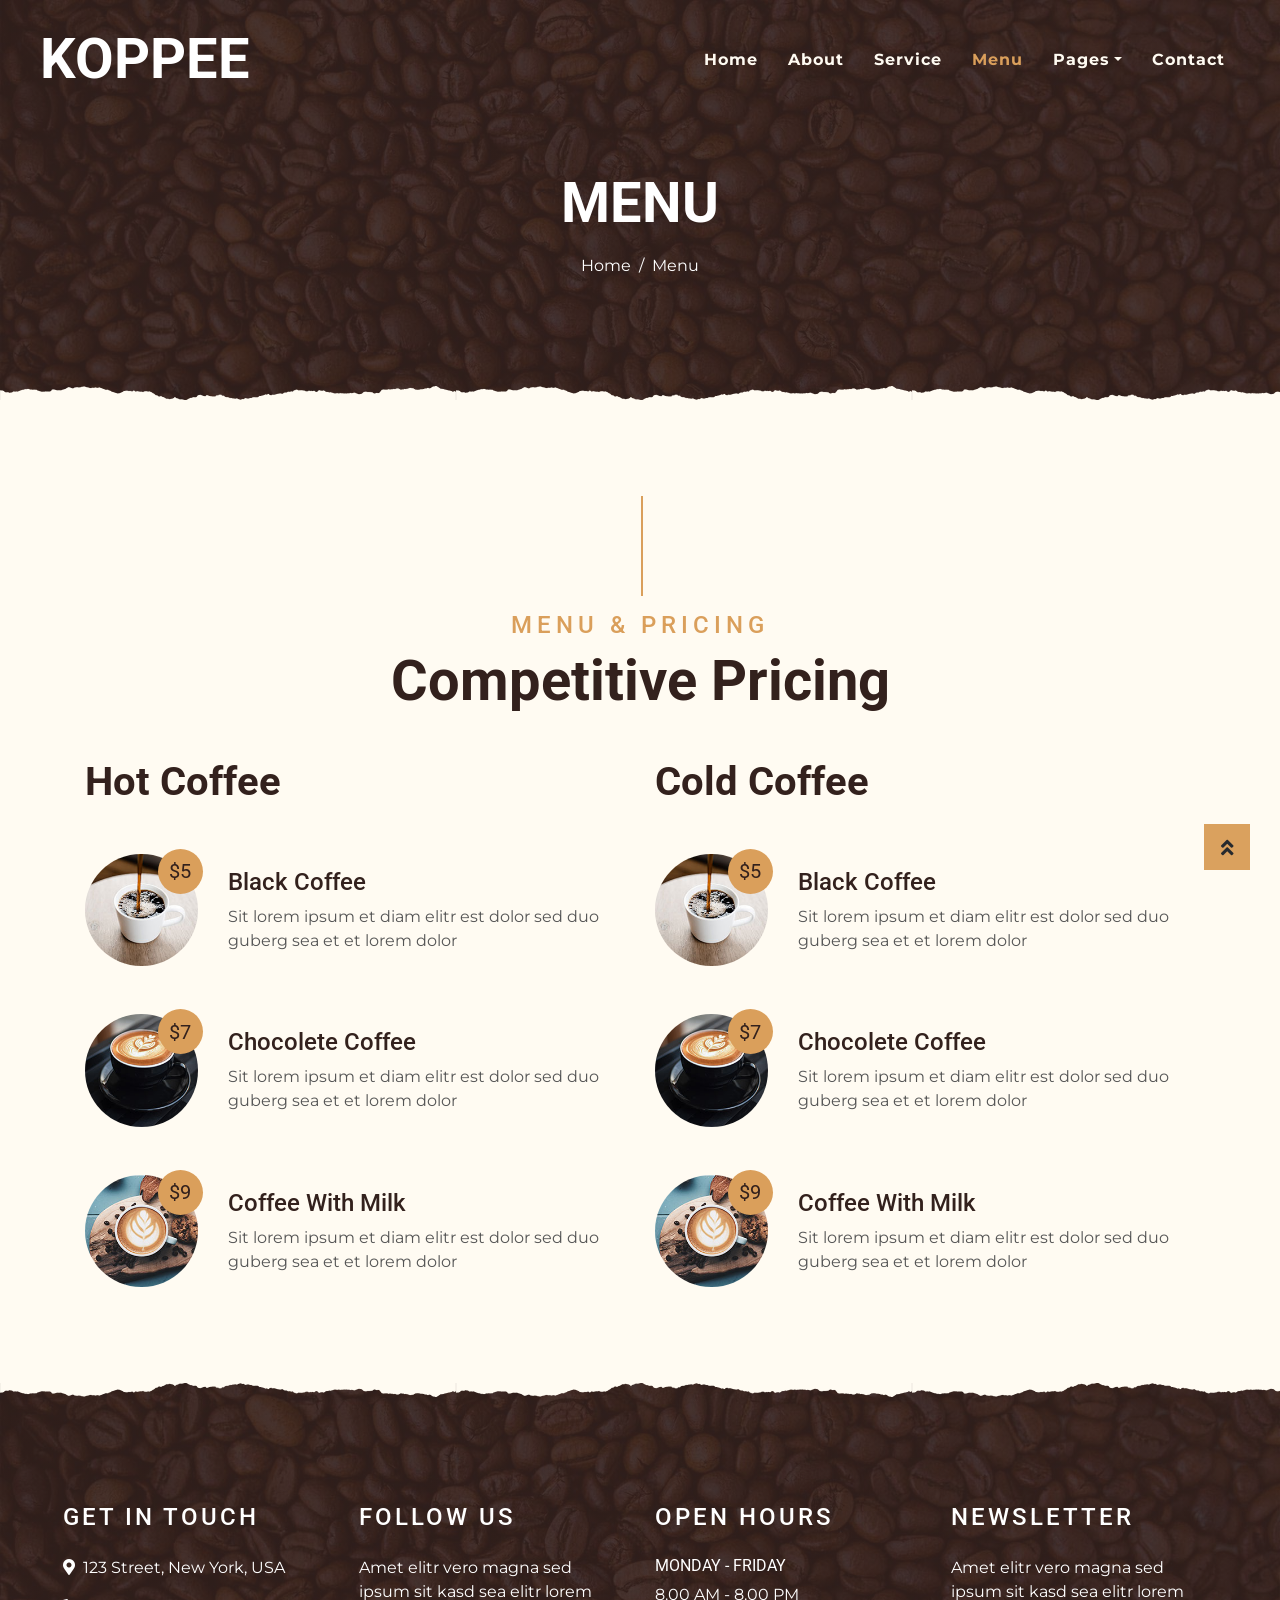
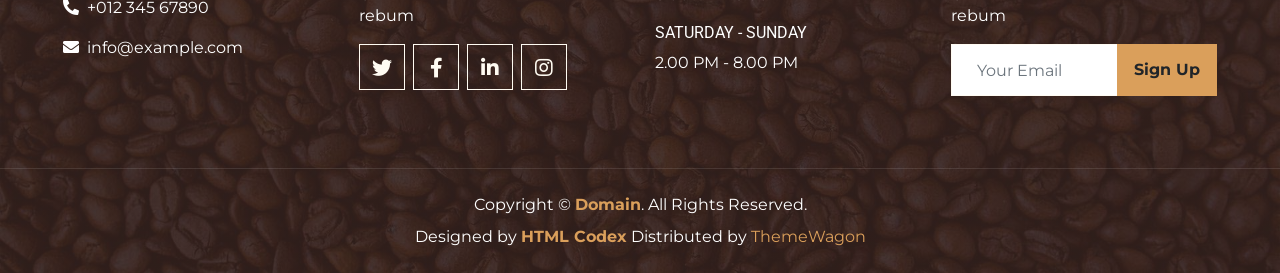
<file: menu.html>
<!DOCTYPE html>
<html lang="en">

<head>
    <meta charset="utf-8">
    <title>KOPPEE - Coffee Shop HTML Template</title>
    <meta content="width=device-width, initial-scale=1.0" name="viewport">
    <meta content="Free Website Template" name="keywords">
    <meta content="Free Website Template" name="description">

    <!-- Favicon -->
    <link href="img/favicon.ico" rel="icon">

    <!-- Google Font -->
    <link rel="preconnect" href="https://fonts.gstatic.com">
    <link href="https://fonts.googleapis.com/css2?family=Montserrat:wght@200;400&family=Roboto:wght@400;500;700&display=swap" rel="stylesheet"> 

    <!-- Font Awesome -->
    <link href="https://cdnjs.cloudflare.com/ajax/libs/font-awesome/5.10.0/css/all.min.css" rel="stylesheet">

    <!-- Libraries Stylesheet -->
    <link href="lib/owlcarousel/assets/owl.carousel.min.css" rel="stylesheet">
    <link href="lib/tempusdominus/css/tempusdominus-bootstrap-4.min.css" rel="stylesheet" />

    <!-- Customized Bootstrap Stylesheet -->
    <link href="css/style.min.css" rel="stylesheet">
</head>

<body>
    <!-- Navbar Start -->
    <div class="container-fluid p-0 nav-bar">
        <nav class="navbar navbar-expand-lg bg-none navbar-dark py-3">
            <a href="index.html" class="navbar-brand px-lg-4 m-0">
                <h1 class="m-0 display-4 text-uppercase text-white">KOPPEE</h1>
            </a>
            <button type="button" class="navbar-toggler" data-toggle="collapse" data-target="#navbarCollapse">
                <span class="navbar-toggler-icon"></span>
            </button>
            <div class="collapse navbar-collapse justify-content-between" id="navbarCollapse">
                <div class="navbar-nav ml-auto p-4">
                    <a href="index.html" class="nav-item nav-link">Home</a>
                    <a href="about.html" class="nav-item nav-link">About</a>
                    <a href="service.html" class="nav-item nav-link">Service</a>
                    <a href="menu.html" class="nav-item nav-link active">Menu</a>
                    <div class="nav-item dropdown">
                        <a href="#" class="nav-link dropdown-toggle" data-toggle="dropdown">Pages</a>
                        <div class="dropdown-menu text-capitalize">
                            <a href="reservation.html" class="dropdown-item">Reservation</a>
                            <a href="testimonial.html" class="dropdown-item">Testimonial</a>
                        </div>
                    </div>
                    <a href="contact.html" class="nav-item nav-link">Contact</a>
                </div>
            </div>
        </nav>
    </div>
    <!-- Navbar End -->


    <!-- Page Header Start -->
    <div class="container-fluid page-header mb-5 position-relative overlay-bottom">
        <div class="d-flex flex-column align-items-center justify-content-center pt-0 pt-lg-5" style="min-height: 400px">
            <h1 class="display-4 mb-3 mt-0 mt-lg-5 text-white text-uppercase">Menu</h1>
            <div class="d-inline-flex mb-lg-5">
                <p class="m-0 text-white"><a class="text-white" href="">Home</a></p>
                <p class="m-0 text-white px-2">/</p>
                <p class="m-0 text-white">Menu</p>
            </div>
        </div>
    </div>
    <!-- Page Header End -->


    <!-- Menu Start -->
    <div class="container-fluid pt-5">
        <div class="container">
            <div class="section-title">
                <h4 class="text-primary text-uppercase" style="letter-spacing: 5px;">Menu & Pricing</h4>
                <h1 class="display-4">Competitive Pricing</h1>
            </div>
            <div class="row">
                <div class="col-lg-6">
                    <h1 class="mb-5">Hot Coffee</h1>
                    <div class="row align-items-center mb-5">
                        <div class="col-4 col-sm-3">
                            <img class="w-100 rounded-circle mb-3 mb-sm-0" src="img/menu-1.jpg" alt="">
                            <h5 class="menu-price">$5</h5>
                        </div>
                        <div class="col-8 col-sm-9">
                            <h4>Black Coffee</h4>
                            <p class="m-0">Sit lorem ipsum et diam elitr est dolor sed duo guberg sea et et lorem dolor</p>
                        </div>
                    </div>
                    <div class="row align-items-center mb-5">
                        <div class="col-4 col-sm-3">
                            <img class="w-100 rounded-circle mb-3 mb-sm-0" src="img/menu-2.jpg" alt="">
                            <h5 class="menu-price">$7</h5>
                        </div>
                        <div class="col-8 col-sm-9">
                            <h4>Chocolete Coffee</h4>
                            <p class="m-0">Sit lorem ipsum et diam elitr est dolor sed duo guberg sea et et lorem dolor</p>
                        </div>
                    </div>
                    <div class="row align-items-center mb-5">
                        <div class="col-4 col-sm-3">
                            <img class="w-100 rounded-circle mb-3 mb-sm-0" src="img/menu-3.jpg" alt="">
                            <h5 class="menu-price">$9</h5>
                        </div>
                        <div class="col-8 col-sm-9">
                            <h4>Coffee With Milk</h4>
                            <p class="m-0">Sit lorem ipsum et diam elitr est dolor sed duo guberg sea et et lorem dolor</p>
                        </div>
                    </div>
                </div>
                <div class="col-lg-6">
                    <h1 class="mb-5">Cold Coffee</h1>
                    <div class="row align-items-center mb-5">
                        <div class="col-4 col-sm-3">
                            <img class="w-100 rounded-circle mb-3 mb-sm-0" src="img/menu-1.jpg" alt="">
                            <h5 class="menu-price">$5</h5>
                        </div>
                        <div class="col-8 col-sm-9">
                            <h4>Black Coffee</h4>
                            <p class="m-0">Sit lorem ipsum et diam elitr est dolor sed duo guberg sea et et lorem dolor</p>
                        </div>
                    </div>
                    <div class="row align-items-center mb-5">
                        <div class="col-4 col-sm-3">
                            <img class="w-100 rounded-circle mb-3 mb-sm-0" src="img/menu-2.jpg" alt="">
                            <h5 class="menu-price">$7</h5>
                        </div>
                        <div class="col-8 col-sm-9">
                            <h4>Chocolete Coffee</h4>
                            <p class="m-0">Sit lorem ipsum et diam elitr est dolor sed duo guberg sea et et lorem dolor</p>
                        </div>
                    </div>
                    <div class="row align-items-center mb-5">
                        <div class="col-4 col-sm-3">
                            <img class="w-100 rounded-circle mb-3 mb-sm-0" src="img/menu-3.jpg" alt="">
                            <h5 class="menu-price">$9</h5>
                        </div>
                        <div class="col-8 col-sm-9">
                            <h4>Coffee With Milk</h4>
                            <p class="m-0">Sit lorem ipsum et diam elitr est dolor sed duo guberg sea et et lorem dolor</p>
                        </div>
                    </div>
                </div>
            </div>
        </div>
    </div>
    <!-- Menu End -->


    <!-- Footer Start -->
    <div class="container-fluid footer text-white mt-5 pt-5 px-0 position-relative overlay-top">
        <div class="row mx-0 pt-5 px-sm-3 px-lg-5 mt-4">
            <div class="col-lg-3 col-md-6 mb-5">
                <h4 class="text-white text-uppercase mb-4" style="letter-spacing: 3px;">Get In Touch</h4>
                <p><i class="fa fa-map-marker-alt mr-2"></i>123 Street, New York, USA</p>
                <p><i class="fa fa-phone-alt mr-2"></i>+012 345 67890</p>
                <p class="m-0"><i class="fa fa-envelope mr-2"></i>info@example.com</p>
            </div>
            <div class="col-lg-3 col-md-6 mb-5">
                <h4 class="text-white text-uppercase mb-4" style="letter-spacing: 3px;">Follow Us</h4>
                <p>Amet elitr vero magna sed ipsum sit kasd sea elitr lorem rebum</p>
                <div class="d-flex justify-content-start">
                    <a class="btn btn-lg btn-outline-light btn-lg-square mr-2" href="#"><i class="fab fa-twitter"></i></a>
                    <a class="btn btn-lg btn-outline-light btn-lg-square mr-2" href="#"><i class="fab fa-facebook-f"></i></a>
                    <a class="btn btn-lg btn-outline-light btn-lg-square mr-2" href="#"><i class="fab fa-linkedin-in"></i></a>
                    <a class="btn btn-lg btn-outline-light btn-lg-square" href="#"><i class="fab fa-instagram"></i></a>
                </div>
            </div>
            <div class="col-lg-3 col-md-6 mb-5">
                <h4 class="text-white text-uppercase mb-4" style="letter-spacing: 3px;">Open Hours</h4>
                <div>
                    <h6 class="text-white text-uppercase">Monday - Friday</h6>
                    <p>8.00 AM - 8.00 PM</p>
                    <h6 class="text-white text-uppercase">Saturday - Sunday</h6>
                    <p>2.00 PM - 8.00 PM</p>
                </div>
            </div>
            <div class="col-lg-3 col-md-6 mb-5">
                <h4 class="text-white text-uppercase mb-4" style="letter-spacing: 3px;">Newsletter</h4>
                <p>Amet elitr vero magna sed ipsum sit kasd sea elitr lorem rebum</p>
                <div class="w-100">
                    <div class="input-group">
                        <input type="text" class="form-control border-light" style="padding: 25px;" placeholder="Your Email">
                        <div class="input-group-append">
                            <button class="btn btn-primary font-weight-bold px-3">Sign Up</button>
                        </div>
                    </div>
                </div>
            </div>
        </div>
        <div class="container-fluid text-center text-white border-top mt-4 py-4 px-sm-3 px-md-5" style="border-color: rgba(256, 256, 256, .1) !important;">
            <p class="mb-2 text-white">Copyright &copy; <a class="font-weight-bold" href="#">Domain</a>. All Rights Reserved.</a></p>
            <p class="m-0 text-white">Designed by <a class="font-weight-bold" href="https://htmlcodex.com">HTML Codex</a> Distributed by <a href="https://themewagon.com" target="_blank">ThemeWagon</a></a></p>
        </div>
    </div>
    <!-- Footer End -->


    <!-- Back to Top -->
    <a href="#" class="btn btn-lg btn-primary btn-lg-square back-to-top"><i class="fa fa-angle-double-up"></i></a>


    <!-- JavaScript Libraries -->
    <script src="https://code.jquery.com/jquery-3.4.1.min.js"></script>
    <script src="https://stackpath.bootstrapcdn.com/bootstrap/4.4.1/js/bootstrap.bundle.min.js"></script>
    <script src="lib/easing/easing.min.js"></script>
    <script src="lib/waypoints/waypoints.min.js"></script>
    <script src="lib/owlcarousel/owl.carousel.min.js"></script>
    <script src="lib/tempusdominus/js/moment.min.js"></script>
    <script src="lib/tempusdominus/js/moment-timezone.min.js"></script>
    <script src="lib/tempusdominus/js/tempusdominus-bootstrap-4.min.js"></script>

    <!-- Contact Javascript File -->
    <script src="mail/jqBootstrapValidation.min.js"></script>
    <script src="mail/contact.js"></script>

    <!-- Template Javascript -->
    <script src="js/main.js"></script>
</body>

</html>
</file>
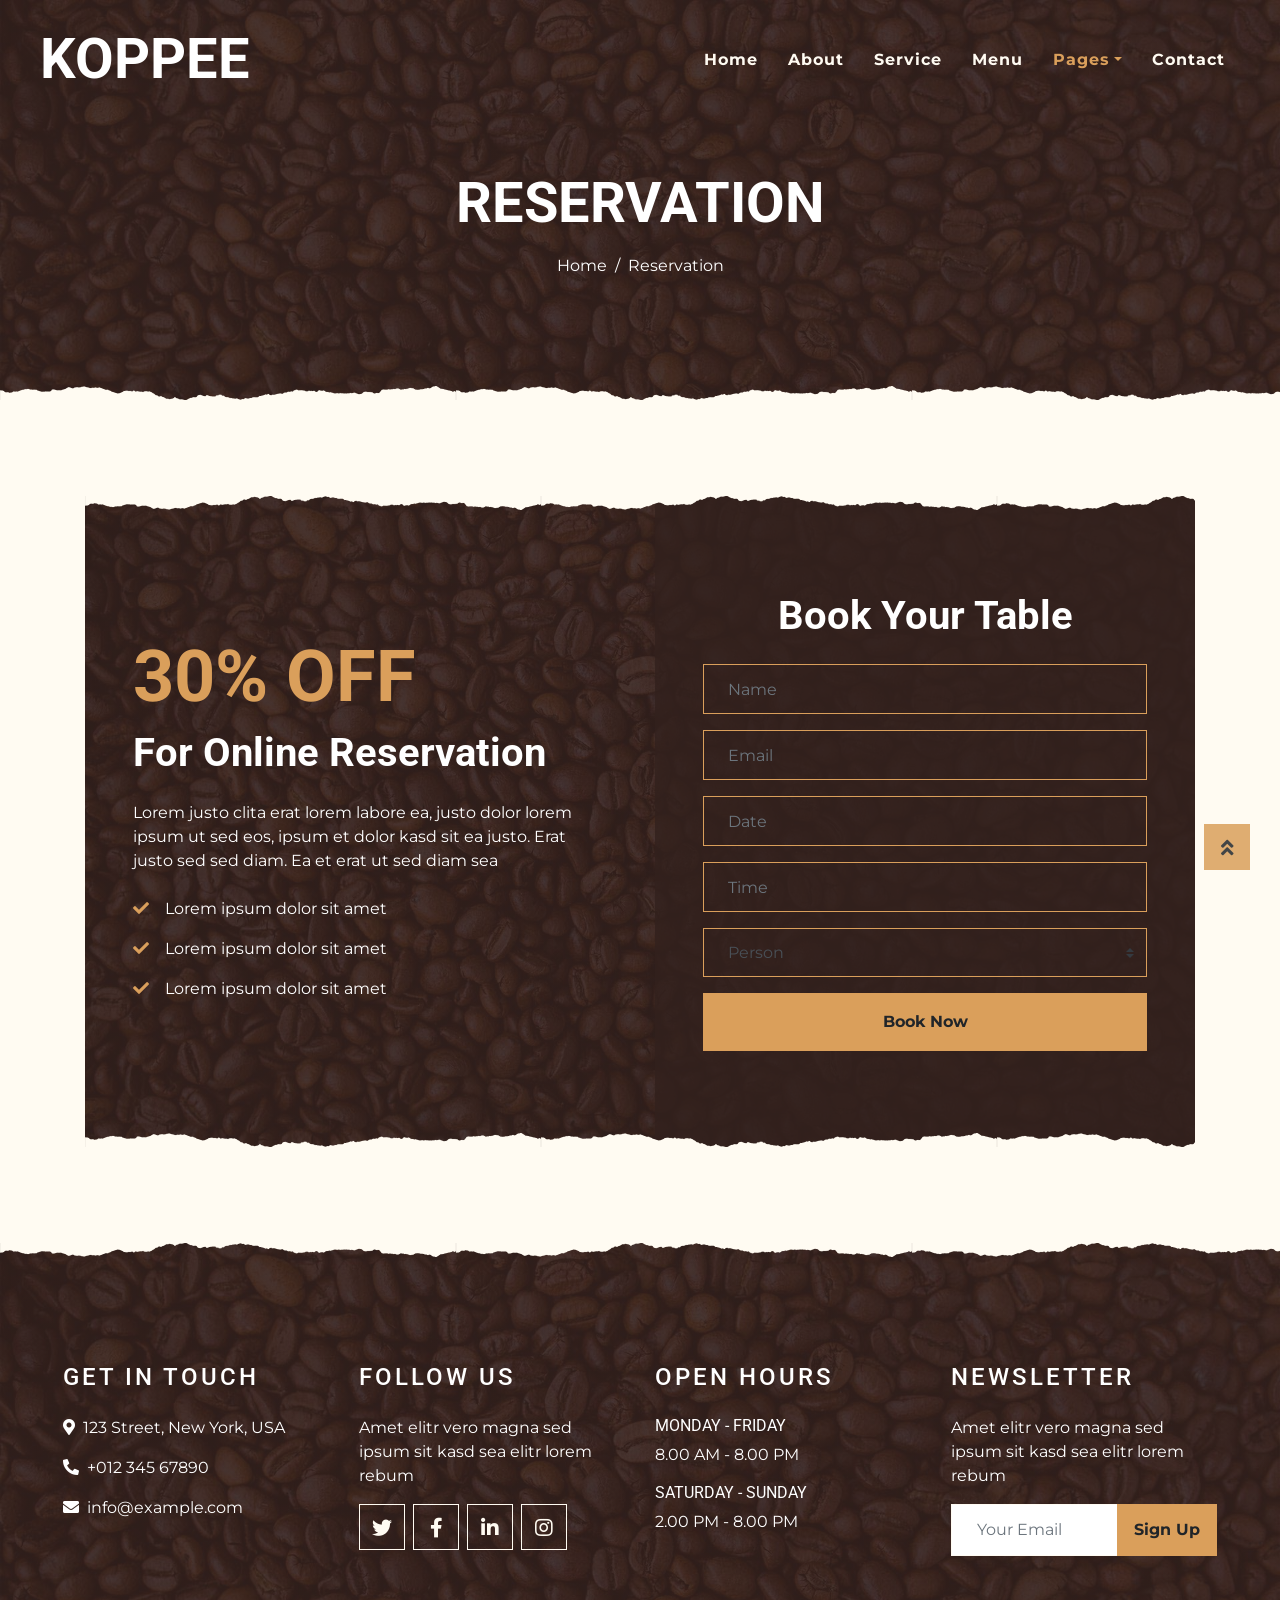
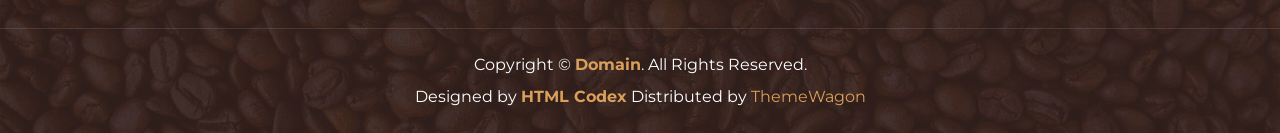
<file: reservation.html>
<!DOCTYPE html>
<html lang="en">

<head>
    <meta charset="utf-8">
    <title>KOPPEE - Coffee Shop HTML Template</title>
    <meta content="width=device-width, initial-scale=1.0" name="viewport">
    <meta content="Free Website Template" name="keywords">
    <meta content="Free Website Template" name="description">

    <!-- Favicon -->
    <link href="img/favicon.ico" rel="icon">

    <!-- Google Font -->
    <link rel="preconnect" href="https://fonts.gstatic.com">
    <link href="https://fonts.googleapis.com/css2?family=Montserrat:wght@200;400&family=Roboto:wght@400;500;700&display=swap" rel="stylesheet"> 

    <!-- Font Awesome -->
    <link href="https://cdnjs.cloudflare.com/ajax/libs/font-awesome/5.10.0/css/all.min.css" rel="stylesheet">

    <!-- Libraries Stylesheet -->
    <link href="lib/owlcarousel/assets/owl.carousel.min.css" rel="stylesheet">
    <link href="lib/tempusdominus/css/tempusdominus-bootstrap-4.min.css" rel="stylesheet" />

    <!-- Customized Bootstrap Stylesheet -->
    <link href="css/style.min.css" rel="stylesheet">
</head>

<body>
    <!-- Navbar Start -->
    <div class="container-fluid p-0 nav-bar">
        <nav class="navbar navbar-expand-lg bg-none navbar-dark py-3">
            <a href="index.html" class="navbar-brand px-lg-4 m-0">
                <h1 class="m-0 display-4 text-uppercase text-white">KOPPEE</h1>
            </a>
            <button type="button" class="navbar-toggler" data-toggle="collapse" data-target="#navbarCollapse">
                <span class="navbar-toggler-icon"></span>
            </button>
            <div class="collapse navbar-collapse justify-content-between" id="navbarCollapse">
                <div class="navbar-nav ml-auto p-4">
                    <a href="index.html" class="nav-item nav-link">Home</a>
                    <a href="about.html" class="nav-item nav-link">About</a>
                    <a href="service.html" class="nav-item nav-link">Service</a>
                    <a href="menu.html" class="nav-item nav-link">Menu</a>
                    <div class="nav-item dropdown">
                        <a href="#" class="nav-link dropdown-toggle active" data-toggle="dropdown">Pages</a>
                        <div class="dropdown-menu text-capitalize">
                            <a href="reservation.html" class="dropdown-item active">Reservation</a>
                            <a href="testimonial.html" class="dropdown-item">Testimonial</a>
                        </div>
                    </div>
                    <a href="contact.html" class="nav-item nav-link">Contact</a>
                </div>
            </div>
        </nav>
    </div>
    <!-- Navbar End -->


    <!-- Page Header Start -->
    <div class="container-fluid page-header mb-5 position-relative overlay-bottom">
        <div class="d-flex flex-column align-items-center justify-content-center pt-0 pt-lg-5" style="min-height: 400px">
            <h1 class="display-4 mb-3 mt-0 mt-lg-5 text-white text-uppercase">Reservation</h1>
            <div class="d-inline-flex mb-lg-5">
                <p class="m-0 text-white"><a class="text-white" href="">Home</a></p>
                <p class="m-0 text-white px-2">/</p>
                <p class="m-0 text-white">Reservation</p>
            </div>
        </div>
    </div>
    <!-- Page Header End -->


    <!-- Reservation Start -->
    <div class="container-fluid py-5">
        <div class="container">
            <div class="reservation position-relative overlay-top overlay-bottom">
                <div class="row align-items-center">
                    <div class="col-lg-6 my-5 my-lg-0">
                        <div class="p-5">
                            <div class="mb-4">
                                <h1 class="display-3 text-primary">30% OFF</h1>
                                <h1 class="text-white">For Online Reservation</h1>
                            </div>
                            <p class="text-white">Lorem justo clita erat lorem labore ea, justo dolor lorem ipsum ut sed eos,
                                ipsum et dolor kasd sit ea justo. Erat justo sed sed diam. Ea et erat ut sed diam sea</p>
                            <ul class="list-inline text-white m-0">
                                <li class="py-2"><i class="fa fa-check text-primary mr-3"></i>Lorem ipsum dolor sit amet</li>
                                <li class="py-2"><i class="fa fa-check text-primary mr-3"></i>Lorem ipsum dolor sit amet</li>
                                <li class="py-2"><i class="fa fa-check text-primary mr-3"></i>Lorem ipsum dolor sit amet</li>
                            </ul>
                        </div>
                    </div>
                    <div class="col-lg-6">
                        <div class="text-center p-5" style="background: rgba(51, 33, 29, .8);">
                            <h1 class="text-white mb-4 mt-5">Book Your Table</h1>
                            <form class="mb-5">
                                <div class="form-group">
                                    <input type="text" class="form-control bg-transparent border-primary p-4" placeholder="Name"
                                        required="required" />
                                </div>
                                <div class="form-group">
                                    <input type="email" class="form-control bg-transparent border-primary p-4" placeholder="Email"
                                        required="required" />
                                </div>
                                <div class="form-group">
                                    <div class="date" id="date" data-target-input="nearest">
                                        <input type="text" class="form-control bg-transparent border-primary p-4 datetimepicker-input" placeholder="Date" data-target="#date" data-toggle="datetimepicker"/>
                                    </div>
                                </div>
                                <div class="form-group">
                                    <div class="time" id="time" data-target-input="nearest">
                                        <input type="text" class="form-control bg-transparent border-primary p-4 datetimepicker-input" placeholder="Time" data-target="#time" data-toggle="datetimepicker"/>
                                    </div>
                                </div>
                                <div class="form-group">
                                    <select class="custom-select bg-transparent border-primary px-4" style="height: 49px;">
                                        <option selected>Person</option>
                                        <option value="1">Person 1</option>
                                        <option value="2">Person 2</option>
                                        <option value="3">Person 3</option>
                                        <option value="3">Person 4</option>
                                    </select>
                                </div>
                                
                                <div>
                                    <button class="btn btn-primary btn-block font-weight-bold py-3" type="submit">Book Now</button>
                                </div>
                            </form>
                        </div>
                    </div>
                </div>
            </div>
        </div>
    </div>
    <!-- Reservation End -->


    <!-- Footer Start -->
    <div class="container-fluid footer text-white mt-5 pt-5 px-0 position-relative overlay-top">
        <div class="row mx-0 pt-5 px-sm-3 px-lg-5 mt-4">
            <div class="col-lg-3 col-md-6 mb-5">
                <h4 class="text-white text-uppercase mb-4" style="letter-spacing: 3px;">Get In Touch</h4>
                <p><i class="fa fa-map-marker-alt mr-2"></i>123 Street, New York, USA</p>
                <p><i class="fa fa-phone-alt mr-2"></i>+012 345 67890</p>
                <p class="m-0"><i class="fa fa-envelope mr-2"></i>info@example.com</p>
            </div>
            <div class="col-lg-3 col-md-6 mb-5">
                <h4 class="text-white text-uppercase mb-4" style="letter-spacing: 3px;">Follow Us</h4>
                <p>Amet elitr vero magna sed ipsum sit kasd sea elitr lorem rebum</p>
                <div class="d-flex justify-content-start">
                    <a class="btn btn-lg btn-outline-light btn-lg-square mr-2" href="#"><i class="fab fa-twitter"></i></a>
                    <a class="btn btn-lg btn-outline-light btn-lg-square mr-2" href="#"><i class="fab fa-facebook-f"></i></a>
                    <a class="btn btn-lg btn-outline-light btn-lg-square mr-2" href="#"><i class="fab fa-linkedin-in"></i></a>
                    <a class="btn btn-lg btn-outline-light btn-lg-square" href="#"><i class="fab fa-instagram"></i></a>
                </div>
            </div>
            <div class="col-lg-3 col-md-6 mb-5">
                <h4 class="text-white text-uppercase mb-4" style="letter-spacing: 3px;">Open Hours</h4>
                <div>
                    <h6 class="text-white text-uppercase">Monday - Friday</h6>
                    <p>8.00 AM - 8.00 PM</p>
                    <h6 class="text-white text-uppercase">Saturday - Sunday</h6>
                    <p>2.00 PM - 8.00 PM</p>
                </div>
            </div>
            <div class="col-lg-3 col-md-6 mb-5">
                <h4 class="text-white text-uppercase mb-4" style="letter-spacing: 3px;">Newsletter</h4>
                <p>Amet elitr vero magna sed ipsum sit kasd sea elitr lorem rebum</p>
                <div class="w-100">
                    <div class="input-group">
                        <input type="text" class="form-control border-light" style="padding: 25px;" placeholder="Your Email">
                        <div class="input-group-append">
                            <button class="btn btn-primary font-weight-bold px-3">Sign Up</button>
                        </div>
                    </div>
                </div>
            </div>
        </div>
        <div class="container-fluid text-center text-white border-top mt-4 py-4 px-sm-3 px-md-5" style="border-color: rgba(256, 256, 256, .1) !important;">
            <p class="mb-2 text-white">Copyright &copy; <a class="font-weight-bold" href="#">Domain</a>. All Rights Reserved.</a></p>
            <p class="m-0 text-white">Designed by <a class="font-weight-bold" href="https://htmlcodex.com">HTML Codex</a> Distributed by <a href="https://themewagon.com" target="_blank">ThemeWagon</a></a></p>
        </div>
    </div>
    <!-- Footer End -->


    <!-- Back to Top -->
    <a href="#" class="btn btn-lg btn-primary btn-lg-square back-to-top"><i class="fa fa-angle-double-up"></i></a>


    <!-- JavaScript Libraries -->
    <script src="https://code.jquery.com/jquery-3.4.1.min.js"></script>
    <script src="https://stackpath.bootstrapcdn.com/bootstrap/4.4.1/js/bootstrap.bundle.min.js"></script>
    <script src="lib/easing/easing.min.js"></script>
    <script src="lib/waypoints/waypoints.min.js"></script>
    <script src="lib/owlcarousel/owl.carousel.min.js"></script>
    <script src="lib/tempusdominus/js/moment.min.js"></script>
    <script src="lib/tempusdominus/js/moment-timezone.min.js"></script>
    <script src="lib/tempusdominus/js/tempusdominus-bootstrap-4.min.js"></script>

    <!-- Contact Javascript File -->
    <script src="mail/jqBootstrapValidation.min.js"></script>
    <script src="mail/contact.js"></script>

    <!-- Template Javascript -->
    <script src="js/main.js"></script>
</body>

</html>
</file>
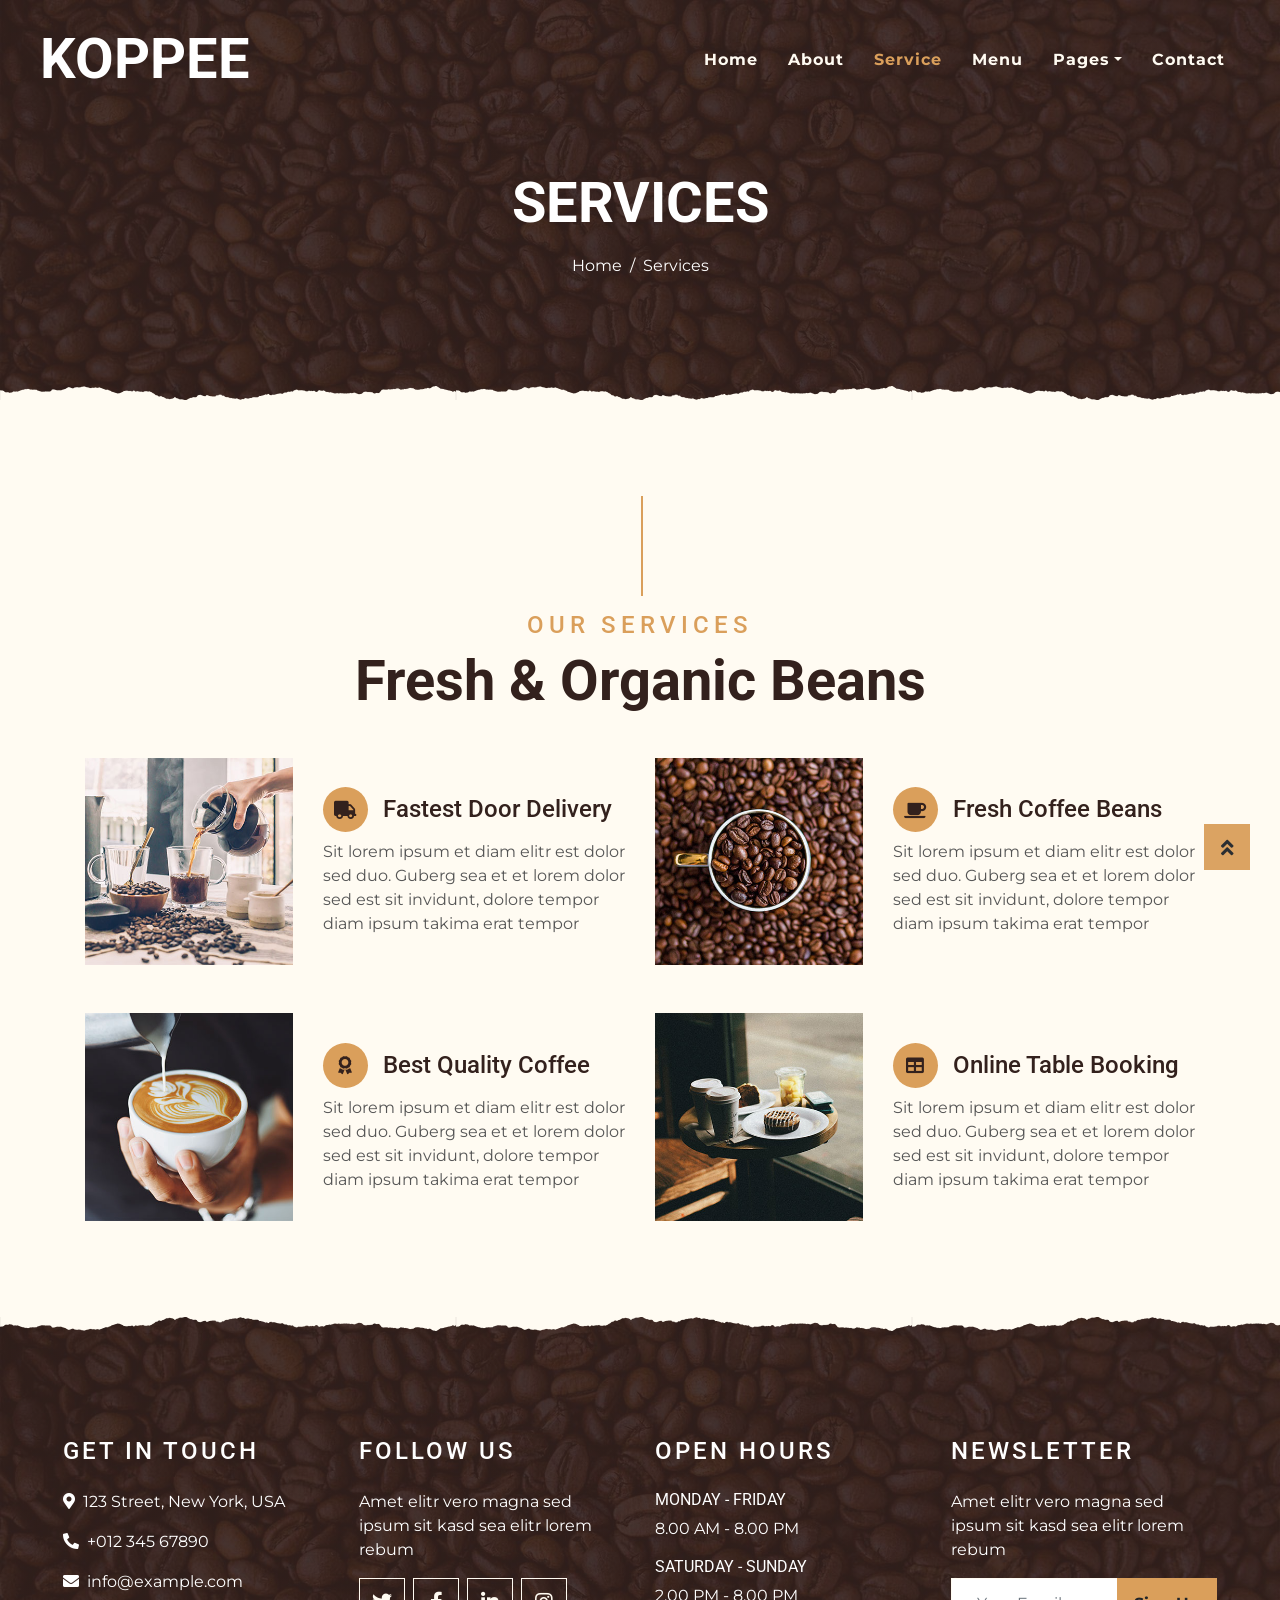
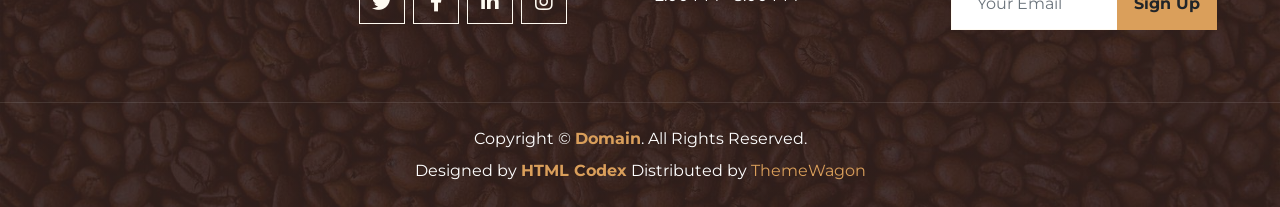
<file: service.html>
<!DOCTYPE html>
<html lang="en">

<head>
    <meta charset="utf-8">
    <title>KOPPEE - Coffee Shop HTML Template</title>
    <meta content="width=device-width, initial-scale=1.0" name="viewport">
    <meta content="Free Website Template" name="keywords">
    <meta content="Free Website Template" name="description">

    <!-- Favicon -->
    <link href="img/favicon.ico" rel="icon">

    <!-- Google Font -->
    <link rel="preconnect" href="https://fonts.gstatic.com">
    <link href="https://fonts.googleapis.com/css2?family=Montserrat:wght@200;400&family=Roboto:wght@400;500;700&display=swap" rel="stylesheet"> 

    <!-- Font Awesome -->
    <link href="https://cdnjs.cloudflare.com/ajax/libs/font-awesome/5.10.0/css/all.min.css" rel="stylesheet">

    <!-- Libraries Stylesheet -->
    <link href="lib/owlcarousel/assets/owl.carousel.min.css" rel="stylesheet">
    <link href="lib/tempusdominus/css/tempusdominus-bootstrap-4.min.css" rel="stylesheet" />

    <!-- Customized Bootstrap Stylesheet -->
    <link href="css/style.min.css" rel="stylesheet">
</head>

<body>
    <!-- Navbar Start -->
    <div class="container-fluid p-0 nav-bar">
        <nav class="navbar navbar-expand-lg bg-none navbar-dark py-3">
            <a href="index.html" class="navbar-brand px-lg-4 m-0">
                <h1 class="m-0 display-4 text-uppercase text-white">KOPPEE</h1>
            </a>
            <button type="button" class="navbar-toggler" data-toggle="collapse" data-target="#navbarCollapse">
                <span class="navbar-toggler-icon"></span>
            </button>
            <div class="collapse navbar-collapse justify-content-between" id="navbarCollapse">
                <div class="navbar-nav ml-auto p-4">
                    <a href="index.html" class="nav-item nav-link">Home</a>
                    <a href="about.html" class="nav-item nav-link">About</a>
                    <a href="service.html" class="nav-item nav-link active">Service</a>
                    <a href="menu.html" class="nav-item nav-link">Menu</a>
                    <div class="nav-item dropdown">
                        <a href="#" class="nav-link dropdown-toggle" data-toggle="dropdown">Pages</a>
                        <div class="dropdown-menu text-capitalize">
                            <a href="reservation.html" class="dropdown-item">Reservation</a>
                            <a href="testimonial.html" class="dropdown-item">Testimonial</a>
                        </div>
                    </div>
                    <a href="contact.html" class="nav-item nav-link">Contact</a>
                </div>
            </div>
        </nav>
    </div>
    <!-- Navbar End -->


    <!-- Page Header Start -->
    <div class="container-fluid page-header mb-5 position-relative overlay-bottom">
        <div class="d-flex flex-column align-items-center justify-content-center pt-0 pt-lg-5" style="min-height: 400px">
            <h1 class="display-4 mb-3 mt-0 mt-lg-5 text-white text-uppercase">Services</h1>
            <div class="d-inline-flex mb-lg-5">
                <p class="m-0 text-white"><a class="text-white" href="">Home</a></p>
                <p class="m-0 text-white px-2">/</p>
                <p class="m-0 text-white">Services</p>
            </div>
        </div>
    </div>
    <!-- Page Header End -->


    <!-- Service Start -->
    <div class="container-fluid pt-5">
        <div class="container">
            <div class="section-title">
                <h4 class="text-primary text-uppercase" style="letter-spacing: 5px;">Our Services</h4>
                <h1 class="display-4">Fresh & Organic Beans</h1>
            </div>
            <div class="row">
                <div class="col-lg-6 mb-5">
                    <div class="row align-items-center">
                        <div class="col-sm-5">
                            <img class="img-fluid mb-3 mb-sm-0" src="img/service-1.jpg" alt="">
                        </div>
                        <div class="col-sm-7">
                            <h4><i class="fa fa-truck service-icon"></i>Fastest Door Delivery</h4>
                            <p class="m-0">Sit lorem ipsum et diam elitr est dolor sed duo. Guberg sea et et lorem dolor sed est sit
                                invidunt, dolore tempor diam ipsum takima erat tempor</p>
                        </div>
                    </div>
                </div>
                <div class="col-lg-6 mb-5">
                    <div class="row align-items-center">
                        <div class="col-sm-5">
                            <img class="img-fluid mb-3 mb-sm-0" src="img/service-2.jpg" alt="">
                        </div>
                        <div class="col-sm-7">
                            <h4><i class="fa fa-coffee service-icon"></i>Fresh Coffee Beans</h4>
                            <p class="m-0">Sit lorem ipsum et diam elitr est dolor sed duo. Guberg sea et et lorem dolor sed est sit
                                invidunt, dolore tempor diam ipsum takima erat tempor</p>
                        </div>
                    </div>
                </div>
                <div class="col-lg-6 mb-5">
                    <div class="row align-items-center">
                        <div class="col-sm-5">
                            <img class="img-fluid mb-3 mb-sm-0" src="img/service-3.jpg" alt="">
                        </div>
                        <div class="col-sm-7">
                            <h4><i class="fa fa-award service-icon"></i>Best Quality Coffee</h4>
                            <p class="m-0">Sit lorem ipsum et diam elitr est dolor sed duo. Guberg sea et et lorem dolor sed est sit
                                invidunt, dolore tempor diam ipsum takima erat tempor</p>
                        </div>
                    </div>
                </div>
                <div class="col-lg-6 mb-5">
                    <div class="row align-items-center">
                        <div class="col-sm-5">
                            <img class="img-fluid mb-3 mb-sm-0" src="img/service-4.jpg" alt="">
                        </div>
                        <div class="col-sm-7">
                            <h4><i class="fa fa-table service-icon"></i>Online Table Booking</h4>
                            <p class="m-0">Sit lorem ipsum et diam elitr est dolor sed duo. Guberg sea et et lorem dolor sed est sit
                                invidunt, dolore tempor diam ipsum takima erat tempor</p>
                        </div>
                    </div>
                </div>
            </div>
        </div>
    </div>
    <!-- Service End -->


    <!-- Footer Start -->
    <div class="container-fluid footer text-white mt-5 pt-5 px-0 position-relative overlay-top">
        <div class="row mx-0 pt-5 px-sm-3 px-lg-5 mt-4">
            <div class="col-lg-3 col-md-6 mb-5">
                <h4 class="text-white text-uppercase mb-4" style="letter-spacing: 3px;">Get In Touch</h4>
                <p><i class="fa fa-map-marker-alt mr-2"></i>123 Street, New York, USA</p>
                <p><i class="fa fa-phone-alt mr-2"></i>+012 345 67890</p>
                <p class="m-0"><i class="fa fa-envelope mr-2"></i>info@example.com</p>
            </div>
            <div class="col-lg-3 col-md-6 mb-5">
                <h4 class="text-white text-uppercase mb-4" style="letter-spacing: 3px;">Follow Us</h4>
                <p>Amet elitr vero magna sed ipsum sit kasd sea elitr lorem rebum</p>
                <div class="d-flex justify-content-start">
                    <a class="btn btn-lg btn-outline-light btn-lg-square mr-2" href="#"><i class="fab fa-twitter"></i></a>
                    <a class="btn btn-lg btn-outline-light btn-lg-square mr-2" href="#"><i class="fab fa-facebook-f"></i></a>
                    <a class="btn btn-lg btn-outline-light btn-lg-square mr-2" href="#"><i class="fab fa-linkedin-in"></i></a>
                    <a class="btn btn-lg btn-outline-light btn-lg-square" href="#"><i class="fab fa-instagram"></i></a>
                </div>
            </div>
            <div class="col-lg-3 col-md-6 mb-5">
                <h4 class="text-white text-uppercase mb-4" style="letter-spacing: 3px;">Open Hours</h4>
                <div>
                    <h6 class="text-white text-uppercase">Monday - Friday</h6>
                    <p>8.00 AM - 8.00 PM</p>
                    <h6 class="text-white text-uppercase">Saturday - Sunday</h6>
                    <p>2.00 PM - 8.00 PM</p>
                </div>
            </div>
            <div class="col-lg-3 col-md-6 mb-5">
                <h4 class="text-white text-uppercase mb-4" style="letter-spacing: 3px;">Newsletter</h4>
                <p>Amet elitr vero magna sed ipsum sit kasd sea elitr lorem rebum</p>
                <div class="w-100">
                    <div class="input-group">
                        <input type="text" class="form-control border-light" style="padding: 25px;" placeholder="Your Email">
                        <div class="input-group-append">
                            <button class="btn btn-primary font-weight-bold px-3">Sign Up</button>
                        </div>
                    </div>
                </div>
            </div>
        </div>
        <div class="container-fluid text-center text-white border-top mt-4 py-4 px-sm-3 px-md-5" style="border-color: rgba(256, 256, 256, .1) !important;">
            <p class="mb-2 text-white">Copyright &copy; <a class="font-weight-bold" href="#">Domain</a>. All Rights Reserved.</a></p>
            <p class="m-0 text-white">Designed by <a class="font-weight-bold" href="https://htmlcodex.com">HTML Codex</a> Distributed by <a href="https://themewagon.com" target="_blank">ThemeWagon</a></a></p>
        </div>
    </div>
    <!-- Footer End -->


    <!-- Back to Top -->
    <a href="#" class="btn btn-lg btn-primary btn-lg-square back-to-top"><i class="fa fa-angle-double-up"></i></a>


    <!-- JavaScript Libraries -->
    <script src="https://code.jquery.com/jquery-3.4.1.min.js"></script>
    <script src="https://stackpath.bootstrapcdn.com/bootstrap/4.4.1/js/bootstrap.bundle.min.js"></script>
    <script src="lib/easing/easing.min.js"></script>
    <script src="lib/waypoints/waypoints.min.js"></script>
    <script src="lib/owlcarousel/owl.carousel.min.js"></script>
    <script src="lib/tempusdominus/js/moment.min.js"></script>
    <script src="lib/tempusdominus/js/moment-timezone.min.js"></script>
    <script src="lib/tempusdominus/js/tempusdominus-bootstrap-4.min.js"></script>

    <!-- Contact Javascript File -->
    <script src="mail/jqBootstrapValidation.min.js"></script>
    <script src="mail/contact.js"></script>

    <!-- Template Javascript -->
    <script src="js/main.js"></script>
</body>

</html>
</file>
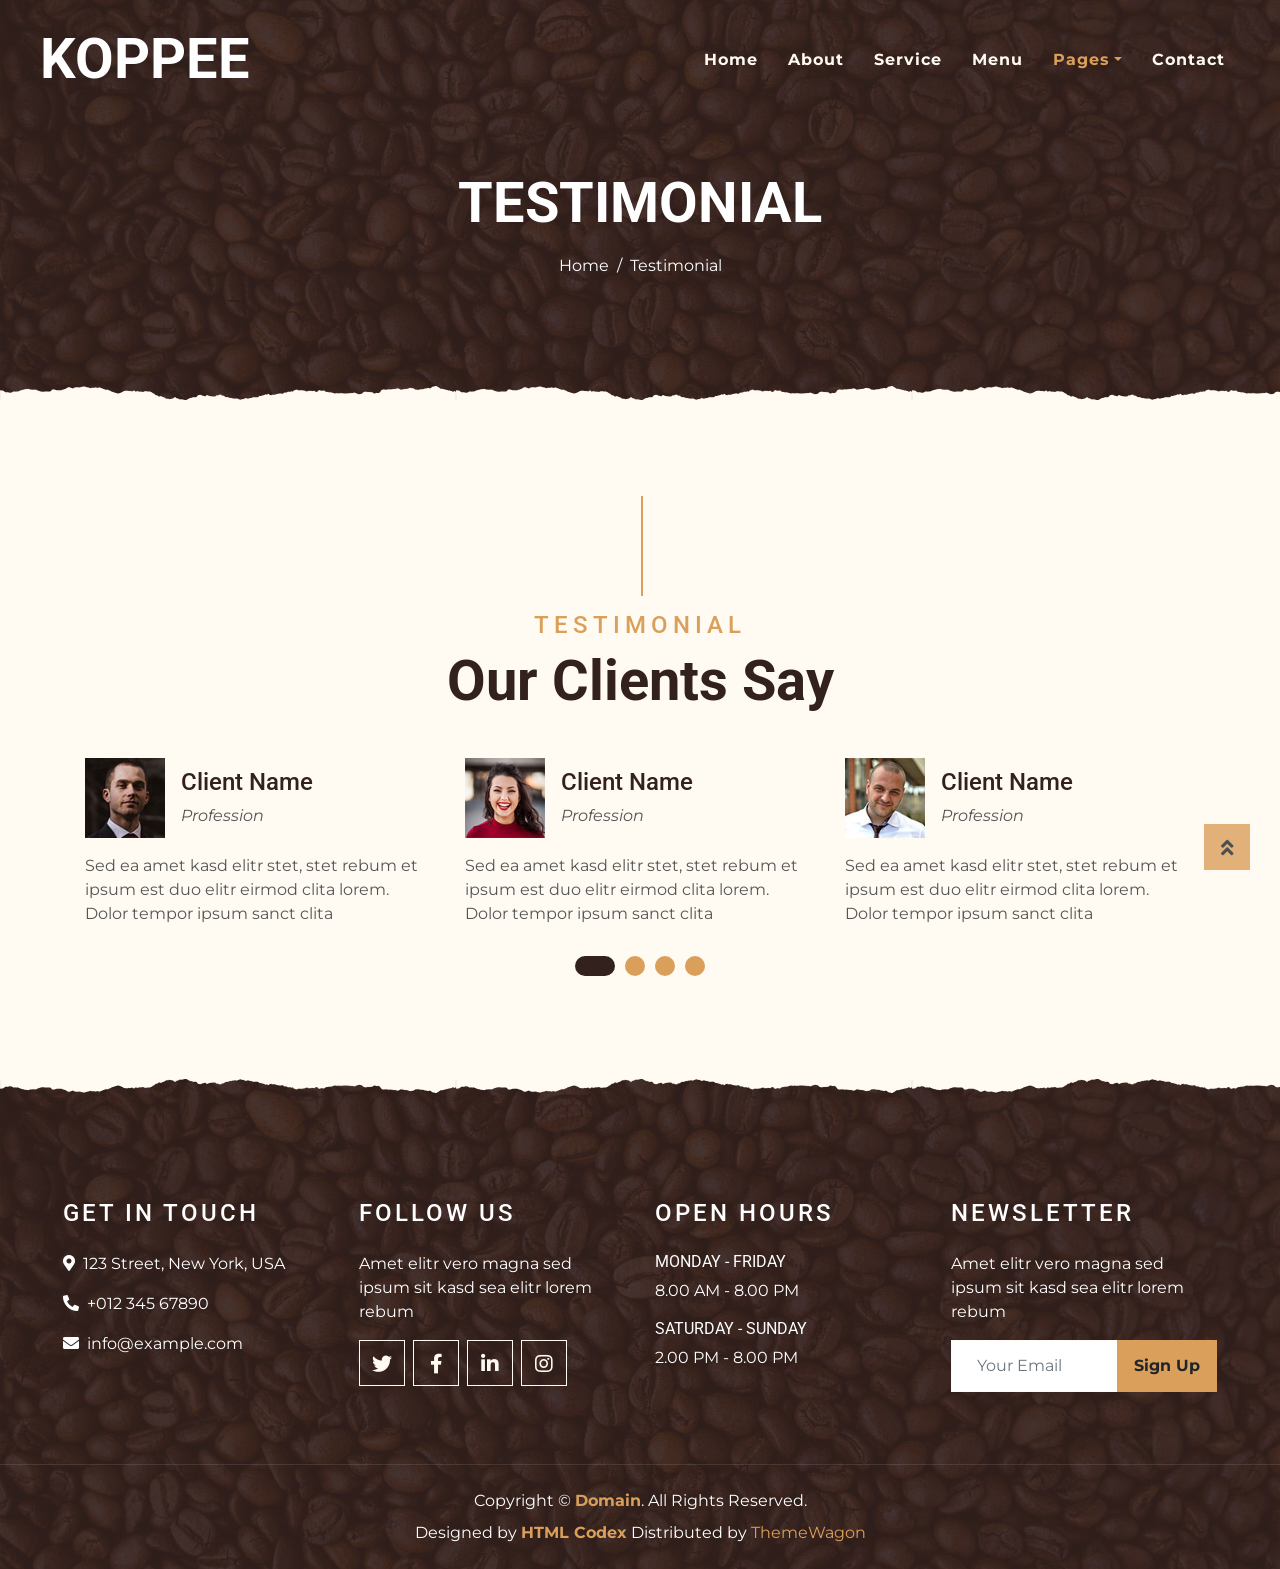
<file: testimonial.html>
<!DOCTYPE html>
<html lang="en">

<head>
    <meta charset="utf-8">
    <title>KOPPEE - Coffee Shop HTML Template</title>
    <meta content="width=device-width, initial-scale=1.0" name="viewport">
    <meta content="Free Website Template" name="keywords">
    <meta content="Free Website Template" name="description">

    <!-- Favicon -->
    <link href="img/favicon.ico" rel="icon">

    <!-- Google Font -->
    <link rel="preconnect" href="https://fonts.gstatic.com">
    <link href="https://fonts.googleapis.com/css2?family=Montserrat:wght@200;400&family=Roboto:wght@400;500;700&display=swap" rel="stylesheet"> 

    <!-- Font Awesome -->
    <link href="https://cdnjs.cloudflare.com/ajax/libs/font-awesome/5.10.0/css/all.min.css" rel="stylesheet">

    <!-- Libraries Stylesheet -->
    <link href="lib/owlcarousel/assets/owl.carousel.min.css" rel="stylesheet">
    <link href="lib/tempusdominus/css/tempusdominus-bootstrap-4.min.css" rel="stylesheet" />

    <!-- Customized Bootstrap Stylesheet -->
    <link href="css/style.min.css" rel="stylesheet">
</head>

<body>
    <!-- Navbar Start -->
    <div class="container-fluid p-0 nav-bar">
        <nav class="navbar navbar-expand-lg bg-none navbar-dark py-3">
            <a href="index.html" class="navbar-brand px-lg-4 m-0">
                <h1 class="m-0 display-4 text-uppercase text-white">KOPPEE</h1>
            </a>
            <button type="button" class="navbar-toggler" data-toggle="collapse" data-target="#navbarCollapse">
                <span class="navbar-toggler-icon"></span>
            </button>
            <div class="collapse navbar-collapse justify-content-between" id="navbarCollapse">
                <div class="navbar-nav ml-auto p-4">
                    <a href="index.html" class="nav-item nav-link">Home</a>
                    <a href="about.html" class="nav-item nav-link">About</a>
                    <a href="service.html" class="nav-item nav-link">Service</a>
                    <a href="menu.html" class="nav-item nav-link">Menu</a>
                    <div class="nav-item dropdown">
                        <a href="#" class="nav-link dropdown-toggle active" data-toggle="dropdown">Pages</a>
                        <div class="dropdown-menu text-capitalize">
                            <a href="reservation.html" class="dropdown-item">Reservation</a>
                            <a href="testimonial.html" class="dropdown-item active">Testimonial</a>
                        </div>
                    </div>
                    <a href="contact.html" class="nav-item nav-link">Contact</a>
                </div>
            </div>
        </nav>
    </div>
    <!-- Navbar End -->


    <!-- Page Header Start -->
    <div class="container-fluid page-header mb-5 position-relative overlay-bottom">
        <div class="d-flex flex-column align-items-center justify-content-center pt-0 pt-lg-5" style="min-height: 400px">
            <h1 class="display-4 mb-3 mt-0 mt-lg-5 text-white text-uppercase">Testimonial</h1>
            <div class="d-inline-flex mb-lg-5">
                <p class="m-0 text-white"><a class="text-white" href="">Home</a></p>
                <p class="m-0 text-white px-2">/</p>
                <p class="m-0 text-white">Testimonial</p>
            </div>
        </div>
    </div>
    <!-- Page Header End -->


    <!-- Testimonial Start -->
    <div class="container-fluid py-5">
        <div class="container">
            <div class="section-title">
                <h4 class="text-primary text-uppercase" style="letter-spacing: 5px;">Testimonial</h4>
                <h1 class="display-4">Our Clients Say</h1>
            </div>
            <div class="owl-carousel testimonial-carousel">
                <div class="testimonial-item">
                    <div class="d-flex align-items-center mb-3">
                        <img class="img-fluid" src="img/testimonial-1.jpg" alt="">
                        <div class="ml-3">
                            <h4>Client Name</h4>
                            <i>Profession</i>
                        </div>
                    </div>
                    <p class="m-0">Sed ea amet kasd elitr stet, stet rebum et ipsum est duo elitr eirmod clita lorem. Dolor tempor ipsum sanct clita</p>
                </div>
                <div class="testimonial-item">
                    <div class="d-flex align-items-center mb-3">
                        <img class="img-fluid" src="img/testimonial-2.jpg" alt="">
                        <div class="ml-3">
                            <h4>Client Name</h4>
                            <i>Profession</i>
                        </div>
                    </div>
                    <p class="m-0">Sed ea amet kasd elitr stet, stet rebum et ipsum est duo elitr eirmod clita lorem. Dolor tempor ipsum sanct clita</p>
                </div>
                <div class="testimonial-item">
                    <div class="d-flex align-items-center mb-3">
                        <img class="img-fluid" src="img/testimonial-3.jpg" alt="">
                        <div class="ml-3">
                            <h4>Client Name</h4>
                            <i>Profession</i>
                        </div>
                    </div>
                    <p class="m-0">Sed ea amet kasd elitr stet, stet rebum et ipsum est duo elitr eirmod clita lorem. Dolor tempor ipsum sanct clita</p>
                </div>
                <div class="testimonial-item">
                    <div class="d-flex align-items-center mb-3">
                        <img class="img-fluid" src="img/testimonial-4.jpg" alt="">
                        <div class="ml-3">
                            <h4>Client Name</h4>
                            <i>Profession</i>
                        </div>
                    </div>
                    <p class="m-0">Sed ea amet kasd elitr stet, stet rebum et ipsum est duo elitr eirmod clita lorem. Dolor tempor ipsum sanct clita</p>
                </div>
            </div>
        </div>
    </div>
    <!-- Testimonial End -->


    <!-- Footer Start -->
    <div class="container-fluid footer text-white mt-5 pt-5 px-0 position-relative overlay-top">
        <div class="row mx-0 pt-5 px-sm-3 px-lg-5 mt-4">
            <div class="col-lg-3 col-md-6 mb-5">
                <h4 class="text-white text-uppercase mb-4" style="letter-spacing: 3px;">Get In Touch</h4>
                <p><i class="fa fa-map-marker-alt mr-2"></i>123 Street, New York, USA</p>
                <p><i class="fa fa-phone-alt mr-2"></i>+012 345 67890</p>
                <p class="m-0"><i class="fa fa-envelope mr-2"></i>info@example.com</p>
            </div>
            <div class="col-lg-3 col-md-6 mb-5">
                <h4 class="text-white text-uppercase mb-4" style="letter-spacing: 3px;">Follow Us</h4>
                <p>Amet elitr vero magna sed ipsum sit kasd sea elitr lorem rebum</p>
                <div class="d-flex justify-content-start">
                    <a class="btn btn-lg btn-outline-light btn-lg-square mr-2" href="#"><i class="fab fa-twitter"></i></a>
                    <a class="btn btn-lg btn-outline-light btn-lg-square mr-2" href="#"><i class="fab fa-facebook-f"></i></a>
                    <a class="btn btn-lg btn-outline-light btn-lg-square mr-2" href="#"><i class="fab fa-linkedin-in"></i></a>
                    <a class="btn btn-lg btn-outline-light btn-lg-square" href="#"><i class="fab fa-instagram"></i></a>
                </div>
            </div>
            <div class="col-lg-3 col-md-6 mb-5">
                <h4 class="text-white text-uppercase mb-4" style="letter-spacing: 3px;">Open Hours</h4>
                <div>
                    <h6 class="text-white text-uppercase">Monday - Friday</h6>
                    <p>8.00 AM - 8.00 PM</p>
                    <h6 class="text-white text-uppercase">Saturday - Sunday</h6>
                    <p>2.00 PM - 8.00 PM</p>
                </div>
            </div>
            <div class="col-lg-3 col-md-6 mb-5">
                <h4 class="text-white text-uppercase mb-4" style="letter-spacing: 3px;">Newsletter</h4>
                <p>Amet elitr vero magna sed ipsum sit kasd sea elitr lorem rebum</p>
                <div class="w-100">
                    <div class="input-group">
                        <input type="text" class="form-control border-light" style="padding: 25px;" placeholder="Your Email">
                        <div class="input-group-append">
                            <button class="btn btn-primary font-weight-bold px-3">Sign Up</button>
                        </div>
                    </div>
                </div>
            </div>
        </div>
        <div class="container-fluid text-center text-white border-top mt-4 py-4 px-sm-3 px-md-5" style="border-color: rgba(256, 256, 256, .1) !important;">
            <p class="mb-2 text-white">Copyright &copy; <a class="font-weight-bold" href="#">Domain</a>. All Rights Reserved.</a></p>
            <p class="m-0 text-white">Designed by <a class="font-weight-bold" href="https://htmlcodex.com">HTML Codex</a> Distributed by <a href="https://themewagon.com" target="_blank">ThemeWagon</a></a></p>
        </div>
    </div>
    <!-- Footer End -->


    <!-- Back to Top -->
    <a href="#" class="btn btn-lg btn-primary btn-lg-square back-to-top"><i class="fa fa-angle-double-up"></i></a>


    <!-- JavaScript Libraries -->
    <script src="https://code.jquery.com/jquery-3.4.1.min.js"></script>
    <script src="https://stackpath.bootstrapcdn.com/bootstrap/4.4.1/js/bootstrap.bundle.min.js"></script>
    <script src="lib/easing/easing.min.js"></script>
    <script src="lib/waypoints/waypoints.min.js"></script>
    <script src="lib/owlcarousel/owl.carousel.min.js"></script>
    <script src="lib/tempusdominus/js/moment.min.js"></script>
    <script src="lib/tempusdominus/js/moment-timezone.min.js"></script>
    <script src="lib/tempusdominus/js/tempusdominus-bootstrap-4.min.js"></script>

    <!-- Contact Javascript File -->
    <script src="mail/jqBootstrapValidation.min.js"></script>
    <script src="mail/contact.js"></script>

    <!-- Template Javascript -->
    <script src="js/main.js"></script>
</body>

</html>
</file>
<file: css/footer-interactive.css>
/* ===== Interactive Footer Bottom Bar ===== */

.footer-interactive {
  position: relative;
  overflow: hidden;
  padding: 20px 0 15px;
  border-top: 1px solid rgba(255, 255, 255, 0.1);
  margin-top: 2rem;
}

/* Steam particles container */
.footer-steam {
  position: absolute;
  top: 0;
  left: 0;
  width: 100%;
  height: 100%;
  pointer-events: none;
  overflow: hidden;
  z-index: 0;
}

.steam-particle {
  position: absolute;
  bottom: -10px;
  width: 8px;
  height: 8px;
  background: radial-gradient(circle, rgba(218, 165, 32, 0.6), transparent);
  border-radius: 50%;
  animation: steamRise 3s ease-in infinite;
  opacity: 0;
}

@keyframes steamRise {
  0% { transform: translateY(0) scale(1); opacity: 0; }
  20% { opacity: 0.6; }
  100% { transform: translateY(-80px) scale(2.5); opacity: 0; }
}

/* Footer content row */
.footer-interactive-content {
  position: relative;
  z-index: 1;
  display: flex;
  align-items: center;
  justify-content: space-between;
  flex-wrap: wrap;
  gap: 15px;
  padding: 0 15px;
  max-width: 1200px;
  margin: 0 auto;
}

/* Live clock section */
.footer-clock {
  display: flex;
  align-items: center;
  gap: 10px;
  color: rgba(255, 255, 255, 0.7);
  font-size: 14px;
  font-family: 'Roboto', sans-serif;
}

.footer-clock .clock-icon {
  font-size: 18px;
  animation: clockPulse 2s ease-in-out infinite;
  color: #DAA520;
}

@keyframes clockPulse {
  0%, 100% { transform: scale(1); }
  50% { transform: scale(1.15); }
}

.footer-clock .clock-label {
  font-size: 11px;
  text-transform: uppercase;
  letter-spacing: 2px;
  color: rgba(255, 255, 255, 0.4);
  display: block;
  line-height: 1;
}

.footer-clock .clock-time {
  font-size: 16px;
  font-weight: 500;
  color: #fff;
  font-variant-numeric: tabular-nums;
}

/* Center branding */
.footer-brand-line {
  display: flex;
  align-items: center;
  gap: 8px;
  font-size: 15px;
  color: rgba(255, 255, 255, 0.8);
}

.footer-brand-line .brand-text {
  background: linear-gradient(90deg, #DAA520, #fff, #DAA520);
  background-size: 200% auto;
  -webkit-background-clip: text;
  -webkit-text-fill-color: transparent;
  background-clip: text;
  animation: shimmer 3s linear infinite;
  font-weight: 500;
  letter-spacing: 1px;
}

@keyframes shimmer {
  0% { background-position: -200% center; }
  100% { background-position: 200% center; }
}

.footer-brand-line .heart-beat {
  display: inline-block;
  animation: heartBeat 1.2s ease-in-out infinite;
  font-size: 18px;
}

@keyframes heartBeat {
  0%, 100% { transform: scale(1); }
  15% { transform: scale(1.3); }
  30% { transform: scale(1); }
  45% { transform: scale(1.2); }
  60% { transform: scale(1); }
}

/* Coffee reaction button */
.coffee-reaction-btn {
  background: none;
  border: 2px solid rgba(218, 165, 32, 0.4);
  color: #DAA520;
  padding: 8px 18px;
  border-radius: 25px;
  font-size: 14px;
  cursor: pointer;
  transition: all 0.3s ease;
  display: flex;
  align-items: center;
  gap: 8px;
  position: relative;
  overflow: hidden;
}

.coffee-reaction-btn::before {
  content: '';
  position: absolute;
  top: 0;
  left: -100%;
  width: 100%;
  height: 100%;
  background: linear-gradient(90deg, transparent, rgba(218, 165, 32, 0.15), transparent);
  transition: left 0.5s ease;
}

.coffee-reaction-btn:hover {
  border-color: #DAA520;
  background: rgba(218, 165, 32, 0.1);
  transform: translateY(-2px);
  box-shadow: 0 4px 15px rgba(218, 165, 32, 0.3);
}

.coffee-reaction-btn:hover::before {
  left: 100%;
}

.coffee-reaction-btn .coffee-emoji {
  font-size: 18px;
  display: inline-block;
  transition: transform 0.3s ease;
}

.coffee-reaction-btn:hover .coffee-emoji {
  animation: coffeeSpin 0.6s ease;
}

@keyframes coffeeSpin {
  0% { transform: rotate(0deg); }
  50% { transform: rotate(15deg) scale(1.2); }
  100% { transform: rotate(0deg); }
}

.coffee-reaction-btn .reaction-count {
  font-weight: 600;
  min-width: 20px;
  text-align: center;
}

/* Flying coffee emoji burst */
.flying-coffee {
  position: fixed;
  font-size: 24px;
  pointer-events: none;
  z-index: 9999;
  animation: flyUp 1.2s ease-out forwards;
}

@keyframes flyUp {
  0% {
    opacity: 1;
    transform: translateY(0) scale(1) rotate(0deg);
  }
  100% {
    opacity: 0;
    transform: translateY(-120px) scale(0.3) rotate(360deg);
  }
}

/* Visitor counter */
.footer-visitors {
  display: flex;
  align-items: center;
  gap: 8px;
  color: rgba(255, 255, 255, 0.6);
  font-size: 13px;
}

.footer-visitors .visitor-dot {
  width: 8px;
  height: 8px;
  background: #4ade80;
  border-radius: 50%;
  animation: dotPulse 1.5s ease-in-out infinite;
}

@keyframes dotPulse {
  0%, 100% { box-shadow: 0 0 0 0 rgba(74, 222, 128, 0.5); }
  50% { box-shadow: 0 0 0 6px rgba(74, 222, 128, 0); }
}

/* Fun fact ticker */
.footer-fun-fact {
  width: 100%;
  text-align: center;
  padding-top: 12px;
  margin-top: 10px;
  border-top: 1px solid rgba(255, 255, 255, 0.05);
}

.fun-fact-text {
  display: inline-flex;
  align-items: center;
  gap: 8px;
  font-size: 13px;
  color: rgba(255, 255, 255, 0.5);
  cursor: pointer;
  transition: color 0.3s ease;
  user-select: none;
}

.fun-fact-text:hover {
  color: rgba(255, 255, 255, 0.8);
}

.fun-fact-text .fact-icon {
  font-size: 16px;
  animation: factBounce 2s ease-in-out infinite;
}

@keyframes factBounce {
  0%, 100% { transform: translateY(0); }
  50% { transform: translateY(-3px); }
}

.fun-fact-text .fact-content {
  transition: opacity 0.4s ease;
}

/* Quick action mini buttons */
.footer-quick-actions {
  display: flex;
  gap: 10px;
}

.quick-action-btn {
  width: 36px;
  height: 36px;
  border-radius: 50%;
  border: 1px solid rgba(255, 255, 255, 0.15);
  background: rgba(255, 255, 255, 0.05);
  color: rgba(255, 255, 255, 0.6);
  display: flex;
  align-items: center;
  justify-content: center;
  font-size: 14px;
  cursor: pointer;
  transition: all 0.3s ease;
  text-decoration: none;
}

.quick-action-btn:hover {
  background: rgba(218, 165, 32, 0.2);
  border-color: #DAA520;
  color: #DAA520;
  transform: translateY(-3px) scale(1.1);
  box-shadow: 0 4px 12px rgba(218, 165, 32, 0.25);
  text-decoration: none;
}

/* Tooltip */
.quick-action-btn[data-tooltip] {
  position: relative;
}

.quick-action-btn[data-tooltip]::after {
  content: attr(data-tooltip);
  position: absolute;
  bottom: 110%;
  left: 50%;
  transform: translateX(-50%) translateY(5px);
  background: rgba(0, 0, 0, 0.85);
  color: #fff;
  padding: 4px 10px;
  border-radius: 4px;
  font-size: 11px;
  white-space: nowrap;
  opacity: 0;
  pointer-events: none;
  transition: all 0.3s ease;
}

.quick-action-btn[data-tooltip]:hover::after {
  opacity: 1;
  transform: translateX(-50%) translateY(0);
}

/* Responsive */
@media (max-width: 768px) {
  .footer-interactive-content {
    justify-content: center;
    text-align: center;
  }
  
  .footer-clock {
    order: 3;
  }
  
  .footer-brand-line {
    order: 1;
    width: 100%;
    justify-content: center;
  }
  
  .coffee-reaction-btn {
    order: 2;
  }
  
  .footer-quick-actions {
    order: 4;
  }
}
</file>
